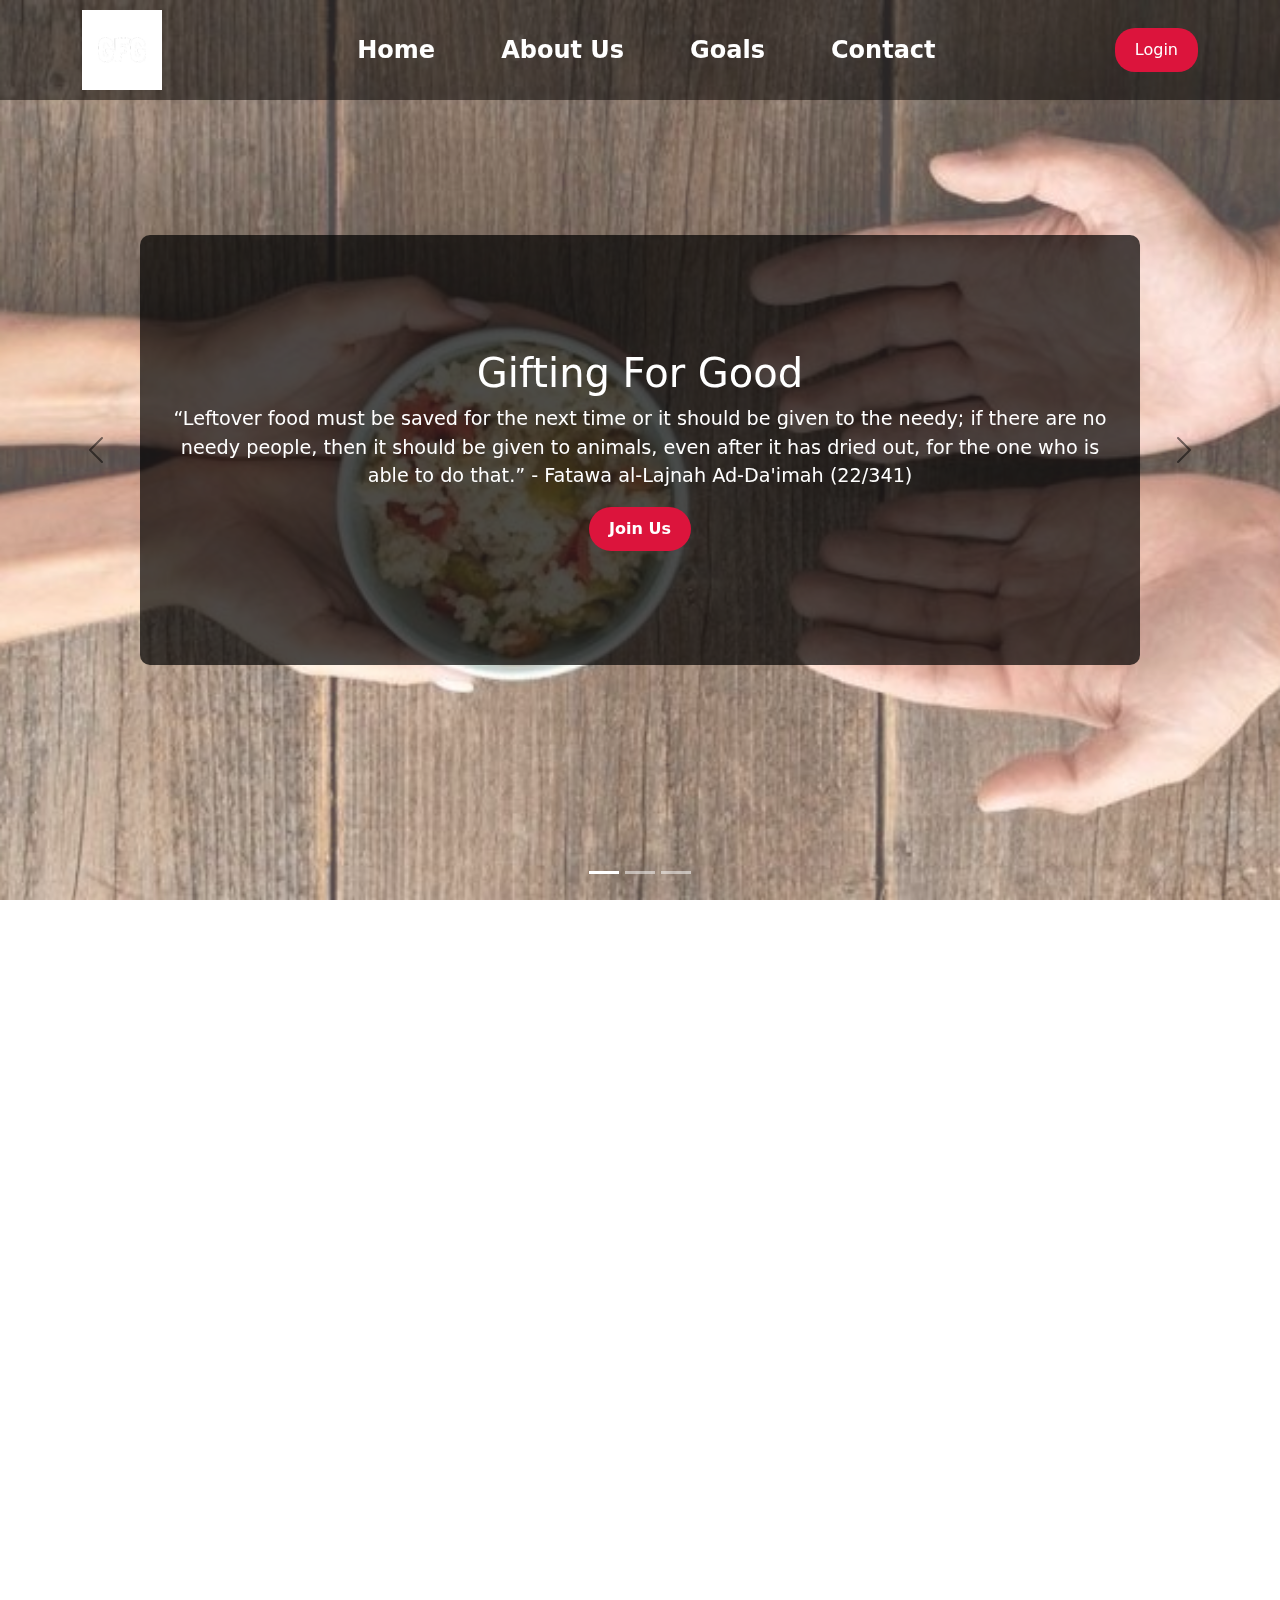
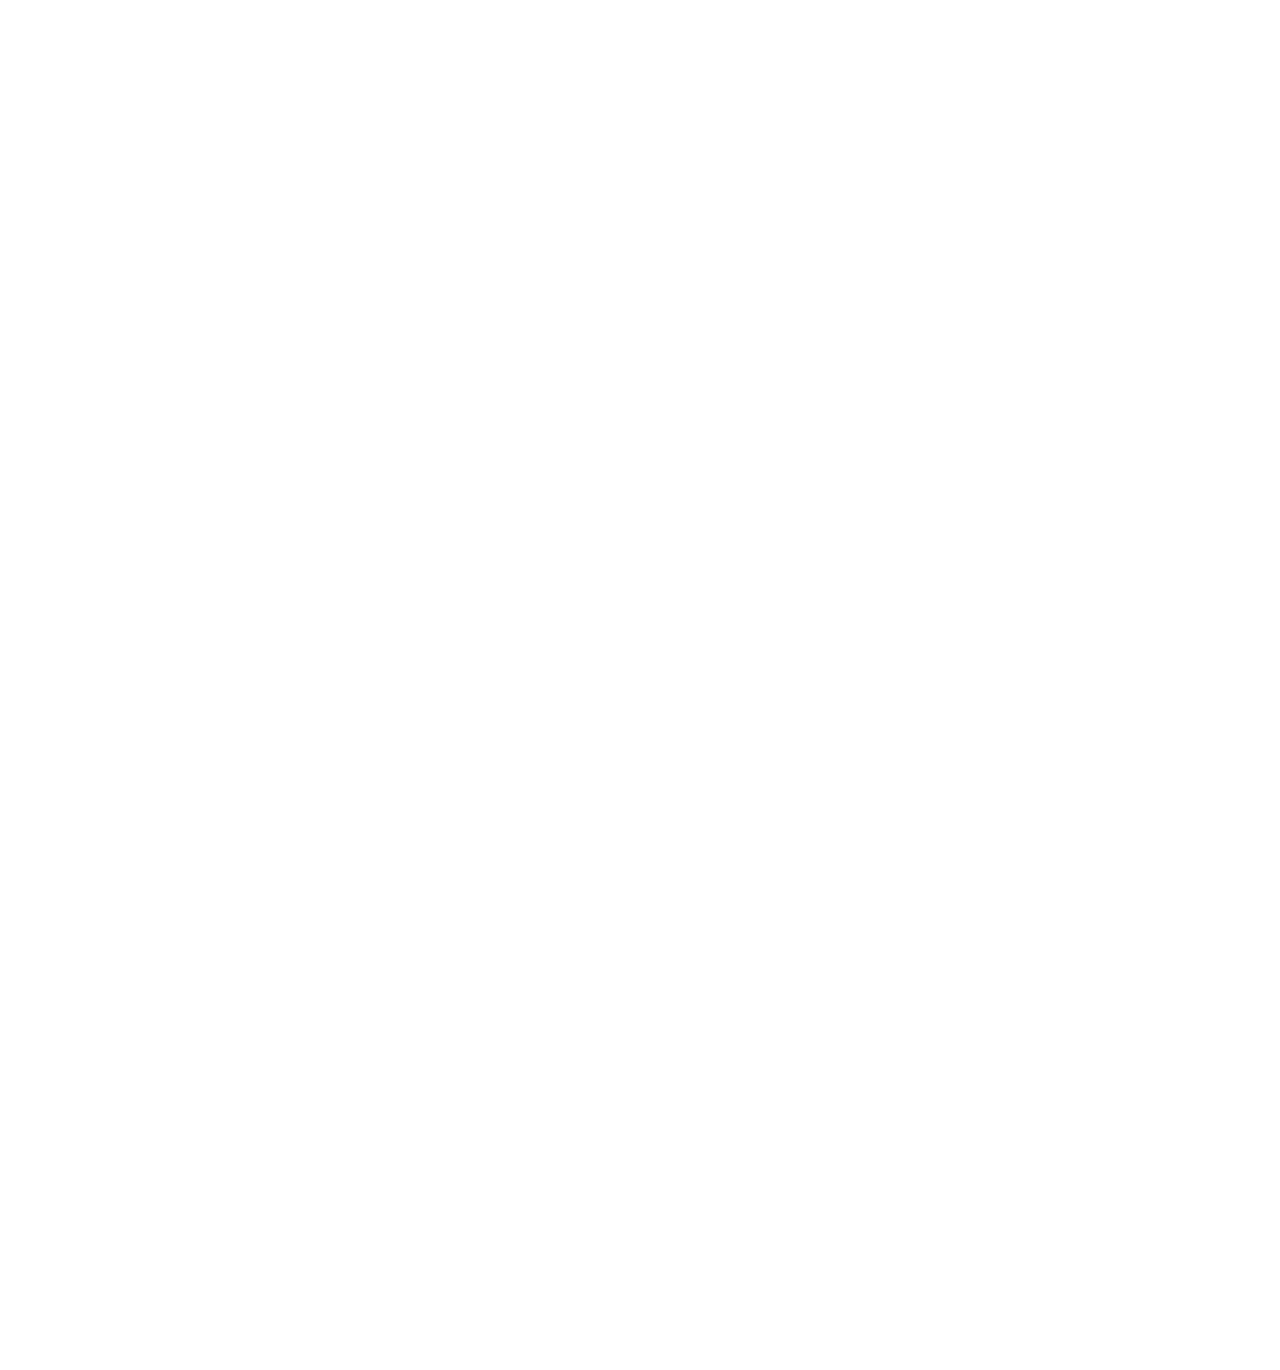
<file: index.html>
<!DOCTYPE html>
<html lang="en">
<head>
    <meta charset="UTF-8">
    <meta name="viewport" content="width=device-width, initial-scale=1.0">
    <link href="https://cdn.jsdelivr.net/npm/bootstrap@5.3.3/dist/css/bootstrap.min.css" rel="stylesheet"
    integrity="sha384-QWTKZyjpPEjISv5WaRU9OFeRpok6YctnYmDr5pNlyT2bRjXh0JMhjY6hW+ALEwIH" crossorigin="anonymous">    
    <link rel="stylesheet" href="style.css">
    <link href="https://fonts.googleapis.com/css2?family=Pacifico&display=swap" rel="stylesheet">
    <link rel="stylesheet" href="https://cdnjs.cloudflare.com/ajax/libs/font-awesome/6.5.2/css/all.min.css">
    <title>welcome page</title>
</head>
<body>
    
    <!-- Navbar -->
    <nav class="navbar navbar-expand-lg navbar-light fixed-top">
      <div class="container">
          <a class="navbar-brand" href="#">
              <img src="images/logo-white-removebg-preview.png" alt="logo" class="logo">
          </a>
          <button class="navbar-toggler" type="button" data-toggle="collapse" data-target="#navbarSupportedContent" aria-controls="navbarSupportedContent" aria-expanded="false" aria-label="Toggle navigation">
              <span class="navbar-toggler-icon"></span>
          </button>
          <div class="collapse navbar-collapse" id="navbarSupportedContent">
              <ul class="navbar-nav ml-auto">
                  <li class="nav-item">
                      <a class="nav-link" aria-current="page" href="#carouselExampleIndicators">Home</a>
                  </li>
                  <li class="nav-item">
                      <a class="nav-link" href="#about">About Us</a>
                  </li>
                  <li class="nav-item">
                      <a class="nav-link" href="#goals">Goals</a>
                  </li>
                  <li class="nav-item">
                      <a class="nav-link" href="#contact">Contact</a>
                  </li>
              </ul>
              <button class="button">Login</button>
          </div>
      </div>
  </nav>

    <!-- hero section -->
    <div id="carouselExampleIndicators" class="carousel slide" data-bs-ride="carousel">
        <div class="carousel-indicators">
          <button type="button" data-bs-target="#carouselExampleIndicators" data-bs-slide-to="0" class="active" aria-current="true" aria-label="Slide 1"></button>
          <button type="button" data-bs-target="#carouselExampleIndicators" data-bs-slide-to="1" aria-label="Slide 2"></button>
          <button type="button" data-bs-target="#carouselExampleIndicators" data-bs-slide-to="2" aria-label="Slide 3"></button>
        </div>
        <div class="carousel-inner">
          <div class="carousel-item active">
            <img src="images/img1.jpg" class="d-block w-100-height" alt="img1" style="opacity: 0.7;">
            <div class="carousel-caption carousel1">
                <h1>Gifting For Good</h1>
                <p>“Leftover food must be saved for the next time or it should be given to the
                    needy; if there are no needy people, then it should be given to
                    animals, even after it has dried out, for the one who is able to
                    do that.” - Fatawa al-Lajnah Ad-Da'imah (22/341)</p>
                <button class="button">Join Us</button>
            </div>
          </div>
          <div class="carousel-item">
            <img src="images/img4.jpg" class="d-block w-100-height" alt="img2" style="opacity: 0.7;">
            <div class="carousel-caption carousel1">
                <h1>Building Stronger Communities Together</h1>
                <p>“Alone we can do so little; 
                    together we can do so much.” - Helen Keller</p>
                <button class="button">Join Us</button>
            </div>
          </div>
          <div class="carousel-item">
            <img src="images/img3.jpg" class="d-block w-100-height" alt="img3" style="opacity: 0.7;">
            <div class="carousel-caption carousel1">
                <h1>Spreading Acts of Kindness</h1>
                <p>“No act of kindness, no matter how small, is ever wasted.” - Aesop</p>
                <button class="button">Join Us</button>
            </div>
          </div>
        </div>
        <button class="carousel-control-prev" type="button" data-bs-target="#carouselExampleIndicators" data-bs-slide="prev">
          <span class="carousel-control-prev-icon" aria-hidden="true"></span>
          <span class="visually-hidden">Previous</span>
      </button>
      <button class="carousel-control-next" type="button" data-bs-target="#carouselExampleIndicators" data-bs-slide="next">
          <span class="carousel-control-next-icon" aria-hidden="true"></span>
          <span class="visually-hidden">Next</span>
      </button>
      </div>

      


     <!-- About Section -->
    <section id="about" class="about-section">
      <div class="container-fluid">
          <div class="row">
              <div class="col-lg-6 about-img">
                  <img src="images/img2.jpg" alt="About Us">
              </div>
              <div class="col-lg-6 about-text">
                  <h2>About Us</h2>
                  <p>Our mission is to make a positive impact on our community by providing essential services and support. We believe in the power of kindness and strive to build a better world together.</p>
              </div>
          </div>
      </div>
  </section>


  <!-- Goals Section -->
  <section id="goals" class="goals-section">
    <div class="container">
        <h2>Our Goals</h2>
        <div class="row">
            <div class="col-md-4">
                <div class="card">
                    <div class="card-body">
                        <h5 class="card-title">Reduce Food Waste</h5>
                        <p class="card-text">We aim to minimize food waste by creating awareness and promoting practices that save surplus food. Our goal is to ensure that no edible food goes to waste and is redirected to those in need.</p>
                        <p class="card-text">Implementing community food banks and awareness campaigns.</p>
                        <p class="card-text">To combat hunger and reduce environmental impact.</p>
                    </div>
                </div>
            </div>
            <div class="col-md-4">
                <div class="card">
                    <div class="card-body">
                        <h5 class="card-title">Redistribution of Surplus Food</h5>
                        <p class="card-text">We are committed to redistributing surplus food to those in need, ensuring that no edible food goes to waste. This helps to combat hunger and supports vulnerable communities.</p>
                        <p class="card-text">Establishing food collection points and distribution networks.</p>
                        <p class="card-text">To ensure food security and reduce food wastage.</p>
                    </div>
                    
                </div>
            </div>
            <div class="col-md-4">
                <div class="card">
                    <div class="card-body">
                        <h5 class="card-title">Promote Acts of Kindness</h5>
                        <p class="card-text">Encouraging acts of kindness and generosity within our community helps to create a culture of compassion and empathy. We strive to inspire people to make a difference through small, meaningful actions.</p>
                        <p class="card-text">Launching kindness initiatives and recognition programs.</p>
                        <p class="card-text">To enhance the well-being and happiness of our community.</p>
                    </div>
                </div>
            </div>
        </div>
    </div>
</section>



 
<!-- Footer Section -->
<footer id="contact" class="footer-section">
  <div class="container">
      <div class="row">
          <div class="col-md-4">
              <img src="images/logo-white-removebg-preview.png" alt="logo" class="footer-logo">
          </div>
          <div class="col-md-4">
              <h5>Contact Us</h5>
              <p>Email: info@example.com</p>
              <p>Phone: +1234567890</p>
          </div>
          <div class="col-md-4">
              <h5>Follow Us</h5>
              <div class="social-links">
                  <a href="#"><i class="fab fa-facebook-f"></i></a>
                  <a href="#"><i class="fab fa-twitter"></i></a>
                  <a href="#"><i class="fab fa-instagram"></i></a>
                  <a href="#"><i class="fab fa-linkedin"></i></a>
              </div>
          </div>
      </div>
  </div>
</footer>






      
<script src="https://code.jquery.com/jquery-3.6.0.min.js"></script>
<script src="https://cdn.jsdelivr.net/npm/@popperjs/core@2.9.2/dist/umd/popper.min.js"></script>
<script src="https://cdn.jsdelivr.net/npm/bootstrap@5.3.3/dist/js/bootstrap.bundle.min.js" integrity="sha384-YvpcrYf0tY3lHB60NNkmXc5s9fDVZLESaAA55NDzOxhy9GkcIdslK1eN7N6jIeHz" crossorigin="anonymous"></script>
<script src="https://cdn.jsdelivr.net/npm/bootstrap@5.0.2/dist/js/bootstrap.bundle.min.js" 
integrity="sha384-MrcW6ZMFYlzcLA8Nl+NtUVF0sA7MsXsP1UyJoMp4YLEuNSfAP+JcXn/tWtIaxVXM" crossorigin="anonymous"></script>
</body>
</html>
</file>
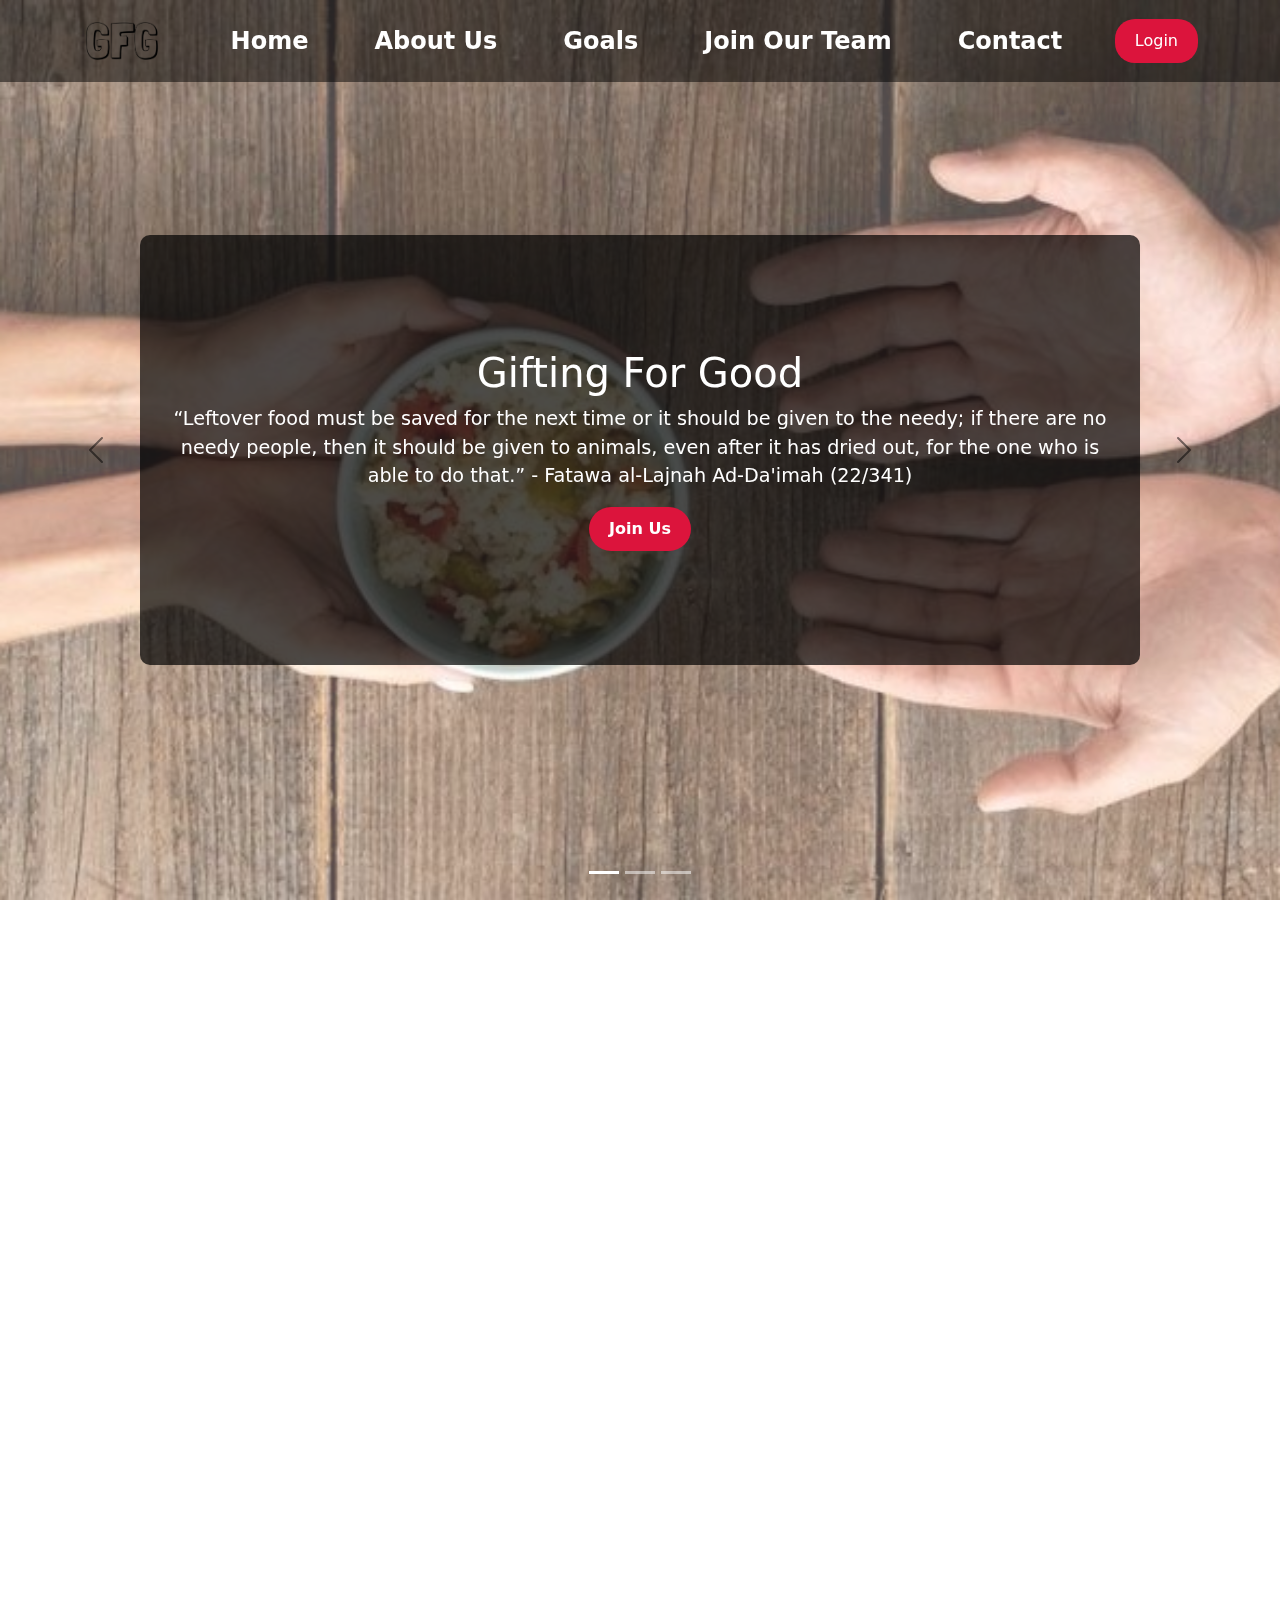
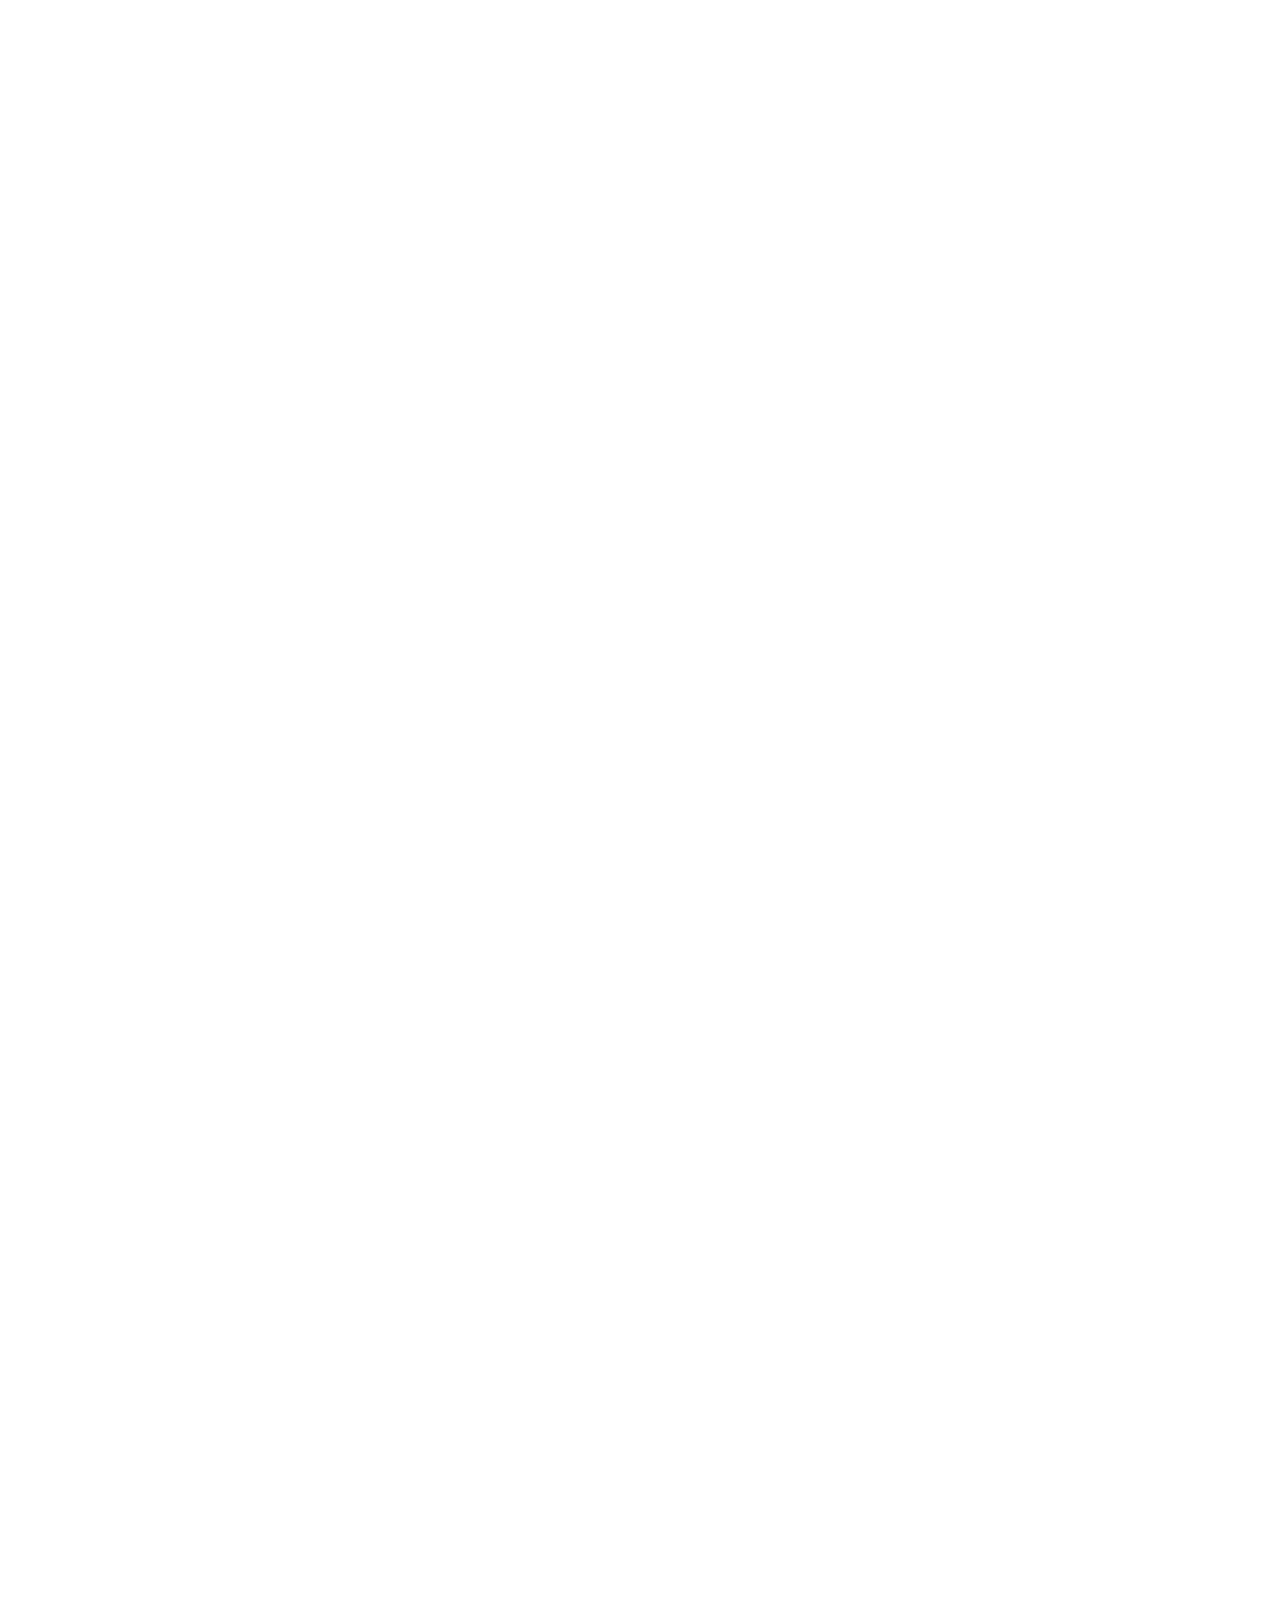
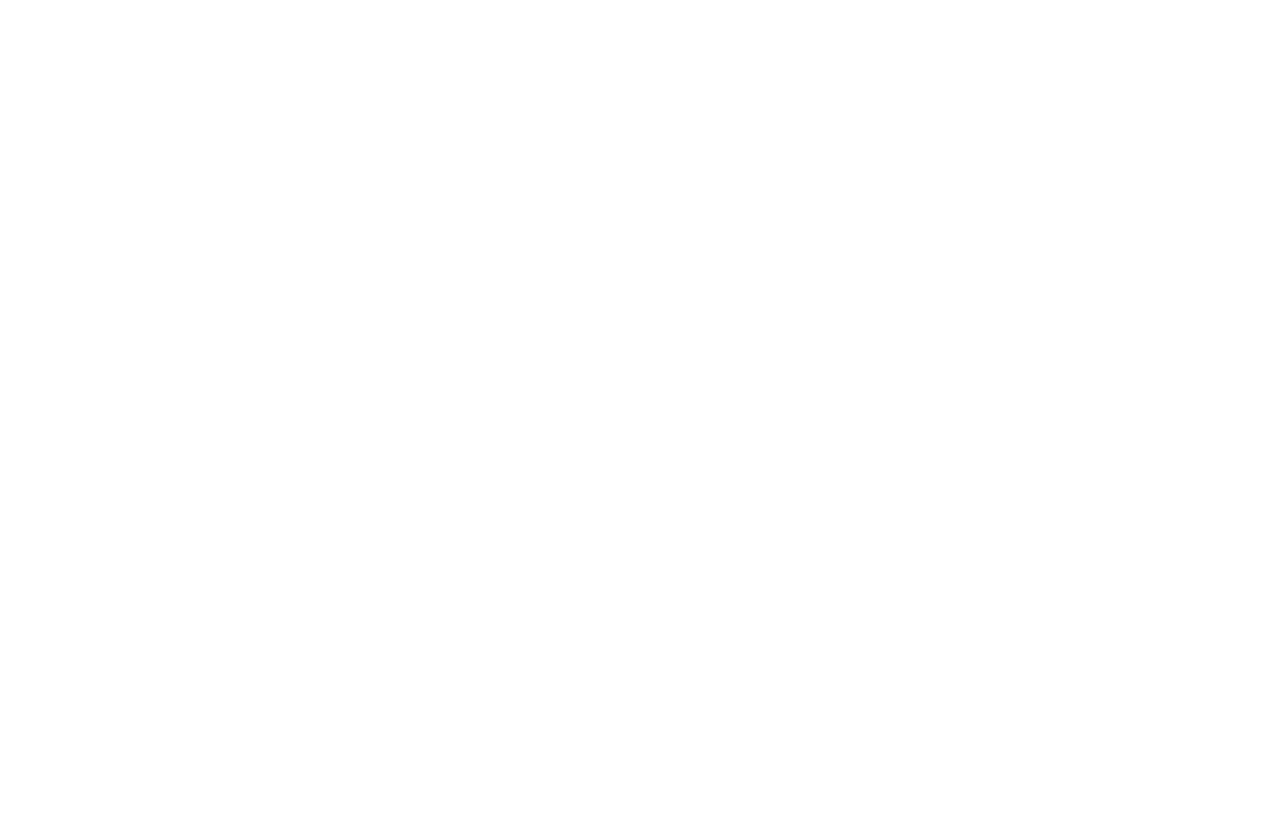
<file: new project/index.html>
<!DOCTYPE html>
<html lang="en">
<head>
    <meta charset="UTF-8">
    <meta name="viewport" content="width=device-width, initial-scale=1.0">
    <link href="https://cdn.jsdelivr.net/npm/bootstrap@5.3.3/dist/css/bootstrap.min.css" rel="stylesheet"
    integrity="sha384-QWTKZyjpPEjISv5WaRU9OFeRpok6YctnYmDr5pNlyT2bRjXh0JMhjY6hW+ALEwIH" crossorigin="anonymous">    
    <link rel="stylesheet" href="style.css">
    <link href="https://fonts.googleapis.com/css2?family=Pacifico&display=swap" rel="stylesheet">
    <link rel="stylesheet" href="https://cdnjs.cloudflare.com/ajax/libs/font-awesome/6.5.2/css/all.min.css">
    <title>welcome page</title>
</head>
<body>
    
     <!-- Navbar -->
     <nav class="navbar navbar-expand-lg navbar-light fixed-top">
        <div class="container">
            <a class="navbar-brand" href="#">
                <img src="images/logo.png" alt="logo" class="logo">
            </a>
            <button class="navbar-toggler" type="button" data-toggle="collapse" data-target="#navbarSupportedContent" aria-controls="navbarSupportedContent" aria-expanded="false" aria-label="Toggle navigation">
                <span class="navbar-toggler-icon"></span>
            </button>
            <div class="collapse navbar-collapse" id="navbarSupportedContent">
                <ul class="navbar-nav ml-auto">
                    <li class="nav-item">
                        <a class="nav-link" aria-current="page" href="#carouselExampleIndicators">Home</a>
                    </li>
                    <li class="nav-item">
                        <a class="nav-link" href="#about">About Us</a>
                    </li>
                    <li class="nav-item">
                        <a class="nav-link" href="#goals">Goals</a>
                    </li>
                    <li class="nav-item">
                        <a class="nav-link" href="#employees">Join Our Team</a>
                    </li>
                    <li class="nav-item">
                        <a class="nav-link" href="#contact">Contact</a>
                    </li>
                </ul>
                <button class="button" onclick="location.href='login_form.php'">Login</button>
            </div>
        </div>
    </nav>

    <!-- hero section -->
    <div id="carouselExampleIndicators" class="carousel slide" data-bs-ride="carousel">
        <div class="carousel-indicators">
            <button type="button" data-bs-target="#carouselExampleIndicators" data-bs-slide-to="0" class="active" aria-current="true" aria-label="Slide 1"></button>
            <button type="button" data-bs-target="#carouselExampleIndicators" data-bs-slide-to="1" aria-label="Slide 2"></button>
            <button type="button" data-bs-target="#carouselExampleIndicators" data-bs-slide-to="2" aria-label="Slide 3"></button>
        </div>
        <div class="carousel-inner">
            <div class="carousel-item active">
                <img src="images/img1.jpg" class="d-block w-100-height" alt="img1" style="opacity: 0.7;">
                <div class="carousel-caption carousel1">
                    <h1>Gifting For Good</h1>
                    <p>“Leftover food must be saved for the next time or it should be given to the
                        needy; if there are no needy people, then it should be given to
                        animals, even after it has dried out, for the one who is able to
                        do that.” - Fatawa al-Lajnah Ad-Da'imah (22/341)</p>
                    <button class="button" onclick="location.href='register_form.php'">Join Us</button>
                </div>
            </div>
            <div class="carousel-item">
                <img src="images/img4.jpg" class="d-block w-100-height" alt="img2" style="opacity: 0.7;">
                <div class="carousel-caption carousel1">
                    <h1>Building Stronger Communities Together</h1>
                    <p>“Alone we can do so little; 
                        together we can do so much.” - Helen Keller</p>
                    <button class="button" onclick="location.href='register_form.php'">Join Us</button>
                </div>
            </div>
            <div class="carousel-item">
                <img src="images/img3.jpg" class="d-block w-100-height" alt="img3" style="opacity: 0.7;">
                <div class="carousel-caption carousel1">
                    <h1>Spreading Acts of Kindness</h1>
                    <p>“No act of kindness, no matter how small, is ever wasted.” - Aesop</p>
                    <button class="button" onclick="location.href='register_form.php'">Join Us</button>
                </div>
            </div>
        </div>
        <button class="carousel-control-prev" type="button" data-bs-target="#carouselExampleIndicators" data-bs-slide="prev">
            <span class="carousel-control-prev-icon" aria-hidden="true"></span>
            <span class="visually-hidden">Previous</span>
        </button>
        <button class="carousel-control-next" type="button" data-bs-target="#carouselExampleIndicators" data-bs-slide="next">
            <span class="carousel-control-next-icon" aria-hidden="true"></span>
            <span class="visually-hidden">Next</span>
        </button>
    </div>

    <!-- About Section -->
    <section id="about" class="about-section">
        <div class="container-fluid">
            <div class="row">
                <div class="col-lg-6 about-img">
                    <img src="images/img2.jpg" alt="About Us">
                </div>
                <div class="col-lg-6 about-text">
                    <h2>About Us</h2>
                    <p>Our mission is to make a positive impact on our community by providing essential services and support. We believe in the power of kindness and strive to build a better world together.</p>
                </div>
            </div>
        </div>
    </section>

    <!-- Goals Section -->
    <section id="goals" class="goals-section">
        <div class="container">
            <h2>Our Goals</h2>
            <div class="row">
                <div class="col-md-4">
                    <div class="card">
                        <div class="card-body">
                            <h5 class="card-title">Reduce Food Waste</h5>
                            <p class="card-text">We aim to minimize food waste by creating awareness and promoting practices that save surplus food. Our goal is to ensure that no edible food goes to waste and is redirected to those in need.</p>
                            <p class="card-text">Implementing community food banks and awareness campaigns.</p>
                            <p class="card-text">To combat hunger and reduce environmental impact.</p>
                        </div>
                    </div>
                </div>
                <div class="col-md-4">
                    <div class="card">
                        <div class="card-body">
                            <h5 class="card-title">Redistribution of Surplus Food</h5>
                            <p class="card-text">We are committed to redistributing surplus food to those in need, ensuring that no edible food goes to waste. This helps to combat hunger and supports vulnerable communities.</p>
                            <p class="card-text">Establishing food collection points and distribution networks.</p>
                            <p class="card-text">To ensure food security and reduce food wastage.</p>
                        </div>
                    </div>
                </div>
                <div class="col-md-4">
                    <div class="card">
                        <div class="card-body">
                            <h5 class="card-title">Promote Acts of Kindness</h5>
                            <p class="card-text">Encouraging acts of kindness and generosity within our community helps to create a culture of compassion and empathy. We strive to inspire people to make a difference through small, meaningful actions.</p>
                            <p class="card-text">Launching kindness initiatives and recognition programs.</p>
                            <p class="card-text">To enhance the well-being and happiness of our community.</p>
                        </div>
                    </div>
                </div>
            </div>
        </div>
    </section>

    <!-- Employees Section -->
    <section id="employees" class="employees-section">
        <div class="container">
            <h2>Join Our Team</h2>
            <div class="row">
                <div class="col-md-4">
                    <div class="card">
                        <img src="images/img6.png" class="card-img-top" alt="Employee 1">
                        <div class="card-body">
                            <h5 class="card-title">Make a Difference</h5>
                            <p class="card-text">Join our team and help us reduce food waste while supporting those in need. Be a part of a movement that makes a real impact.</p>
                            
                        </div>
                    </div>
                </div>
                <div class="col-md-4">
                    <div class="card">
                        <img src="images/img5.jpeg" class="card-img-top" alt="Employee 2">
                        <div class="card-body">
                            <h5 class="card-title">Community Impact</h5>
                            <p class="card-text">Work with us to build stronger communities by redistributing surplus food and promoting acts of kindness. Your efforts can make a significant difference.</p>
                            <button class="btn btn-primary" onclick="location.href='register_form.php'">Sign Up</button>
                        </div>
                    </div>
                </div>
                <div class="col-md-4">
                    <div class="card">
                        <img src="images/img7.jpg" class="card-img-top" alt="Employee 3">
                        <div class="card-body">
                            <h5 class="card-title">Join Our Mission</h5>
                            <p class="card-text">Become part of our mission to create a more equitable and sustainable future. Your contributions are vital to our success.</p>
                           
                        </div>
                    </div>
                </div>
            </div>
        </div>
    </section>

    <!-- Footer Section -->
    <footer id="contact" class="footer-section">
        <div class="container">
            <div class="row">
                <div class="col-md-4">
                    <img src="images/logo-white-removebg-preview.png" alt="logo" class="footer-logo">
                </div>
                <div class="col-md-4">
                    <h5>Contact Us</h5>
                    <p>Email: info@example.com</p>
                    <p>Phone: +1234567890</p>
                </div>
                <div class="col-md-4">
                    <h5>Follow Us</h5>
                    <div class="social-links">
                        <a href="#"><i class="fab fa-facebook-f"></i></a>
                        <a href="#"><i class="fab fa-twitter"></i></a>
                        <a href="#"><i class="fab fa-instagram"></i></a>
                        <a href="#"><i class="fab fa-linkedin"></i></a>
                    </div>
                </div>
            </div>
        </div>
    </footer>






      
<script src="https://code.jquery.com/jquery-3.6.0.min.js"></script>
<script src="https://cdn.jsdelivr.net/npm/@popperjs/core@2.9.2/dist/umd/popper.min.js"></script>
<script src="https://cdn.jsdelivr.net/npm/bootstrap@5.3.3/dist/js/bootstrap.bundle.min.js" integrity="sha384-YvpcrYf0tY3lHB60NNkmXc5s9fDVZLESaAA55NDzOxhy9GkcIdslK1eN7N6jIeHz" crossorigin="anonymous"></script>
<script src="https://cdn.jsdelivr.net/npm/bootstrap@5.0.2/dist/js/bootstrap.bundle.min.js" 
integrity="sha384-MrcW6ZMFYlzcLA8Nl+NtUVF0sA7MsXsP1UyJoMp4YLEuNSfAP+JcXn/tWtIaxVXM" crossorigin="anonymous"></script>
</body>
</html>

<?php
     $servername = "localhost"; // Replace with your server name
     $username = "root"; // Replace with your MySQL username
     $password = ""; // Replace with your MySQL password
     $dbname = "gifts";
 
     // Create connection
     $conn = new mysqli($servername, $username, $password);
 
     // Check connection
    if ($conn->connect_error) {
        die("DB Connection failed: " . $conn->connect_error);
    } 
    
    // Create database
    $sql = "CREATE DATABASE IF NOT EXISTS $dbname";
    if ($conn->query($sql) === TRUE) {
        echo "Database created!<br>";
    } else {
        echo "Error creating database: " . $conn->error;
    }

    // Close connection to create a new one for the database
    $conn->close();

    // Create connection to the new database
    $conn = new mysqli($servername, $username, $password, $dbname);

    // Check connection
    if ($conn->connect_error) {
        die("Connection failed: " . $conn->connect_error);
    }

    // SQL to create table
    $sql = "CREATE TABLE IF NOT EXISTS users (
        uid INT PRIMARY KEY AUTO_INCREMENT,
        username VARCHAR(50) NOT NULL,
        password VARCHAR(50) NOT NULL,
        address VARCHAR(250) NOT NULL,
        phone VARCHAR(50) NOT NULL,
        optional_num VARCHAR(50) null,
        email VARCHAR(50) NOT NULL
    )";

    if ($conn->query($sql) === TRUE) {
        echo "Students table created!<br>";
    } else {
        echo "Error creating table: " . $conn->error;
    }

    $sql_notice = "CREATE TABLE IF NOT EXISTS notice (
        n_id INT PRIMARY KEY AUTO_INCREMENT,
        location VARCHAR(255) NOT NULL,
        description TEXT NOT NULL,
        created_at TIMESTAMP DEFAULT CURRENT_TIMESTAMP
    )";

    if ($conn->query($sql_notice) === TRUE) {
        echo "Notice table created!<br>";
    } else {
        echo "Error creating notice table: " . $conn->error;
    }

    // Close connection
    $conn->close();

    // Close connection
    $conn->close();

?>
</file>
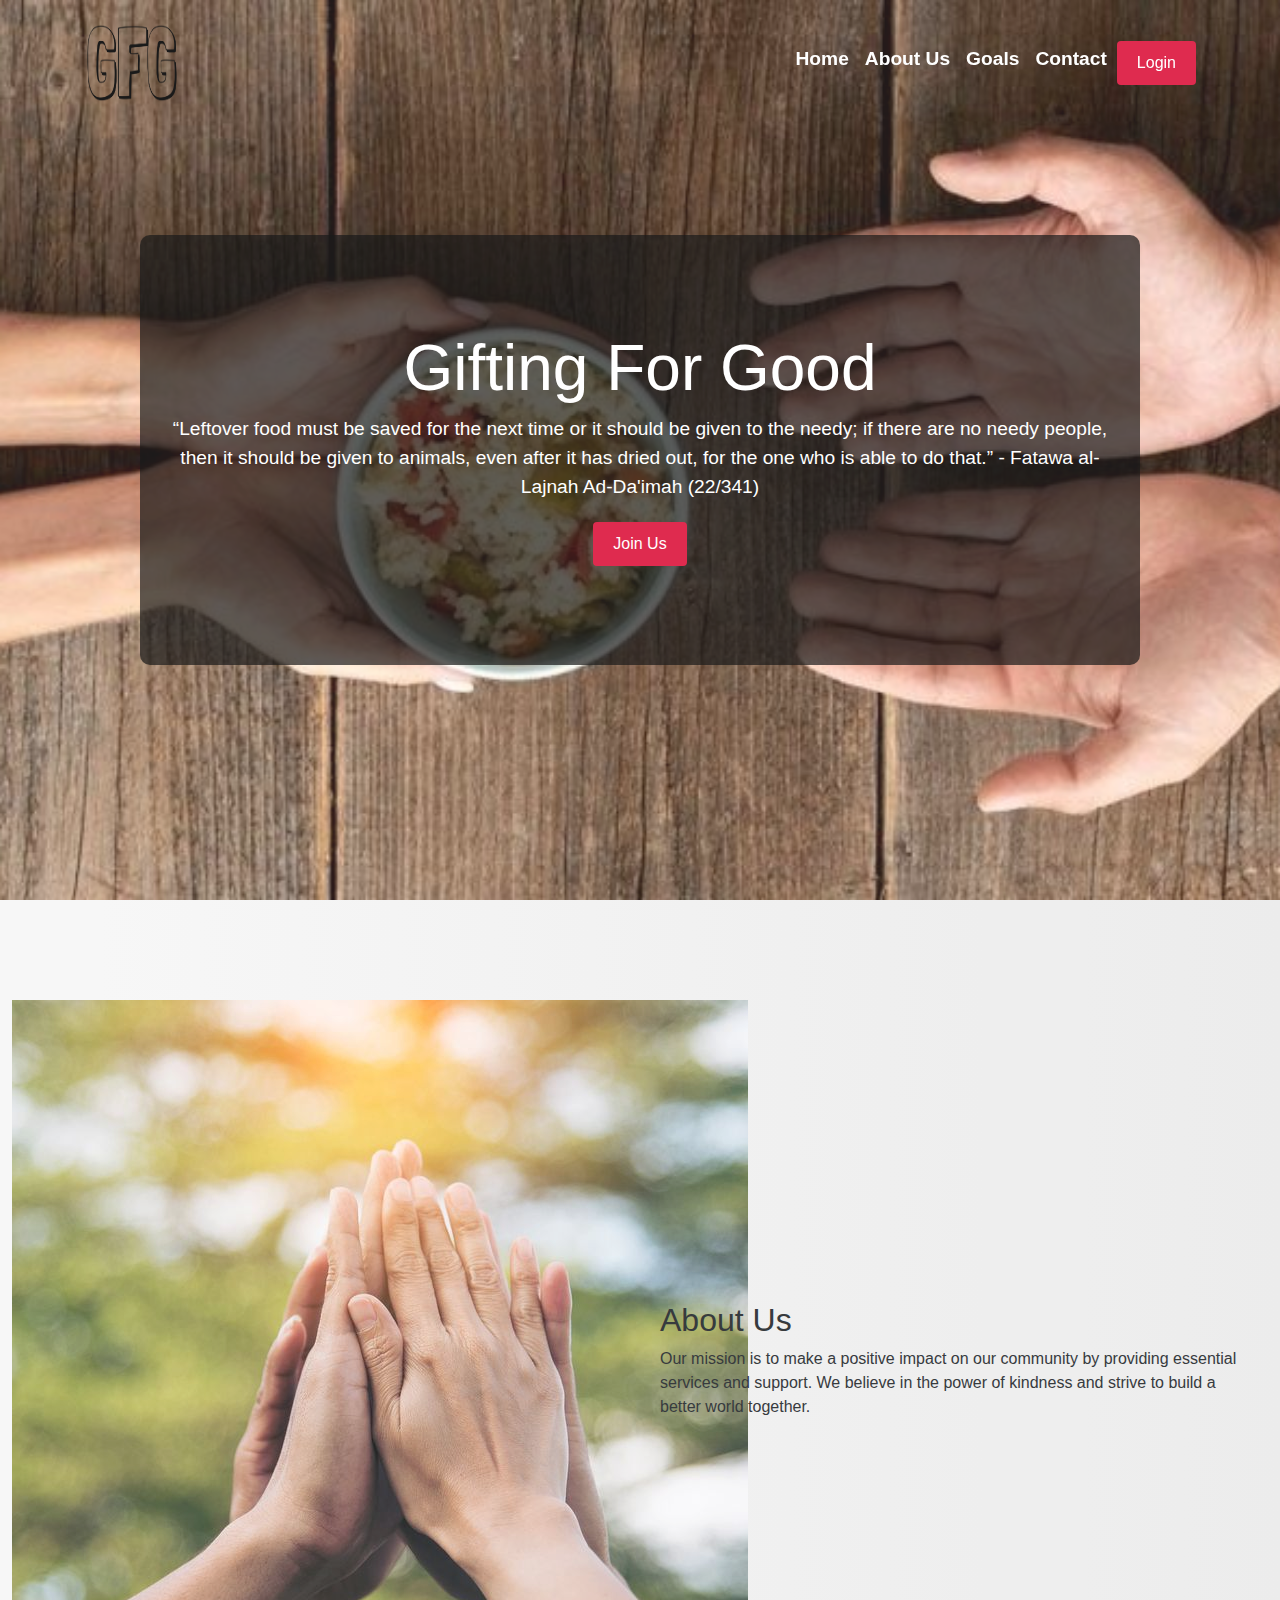
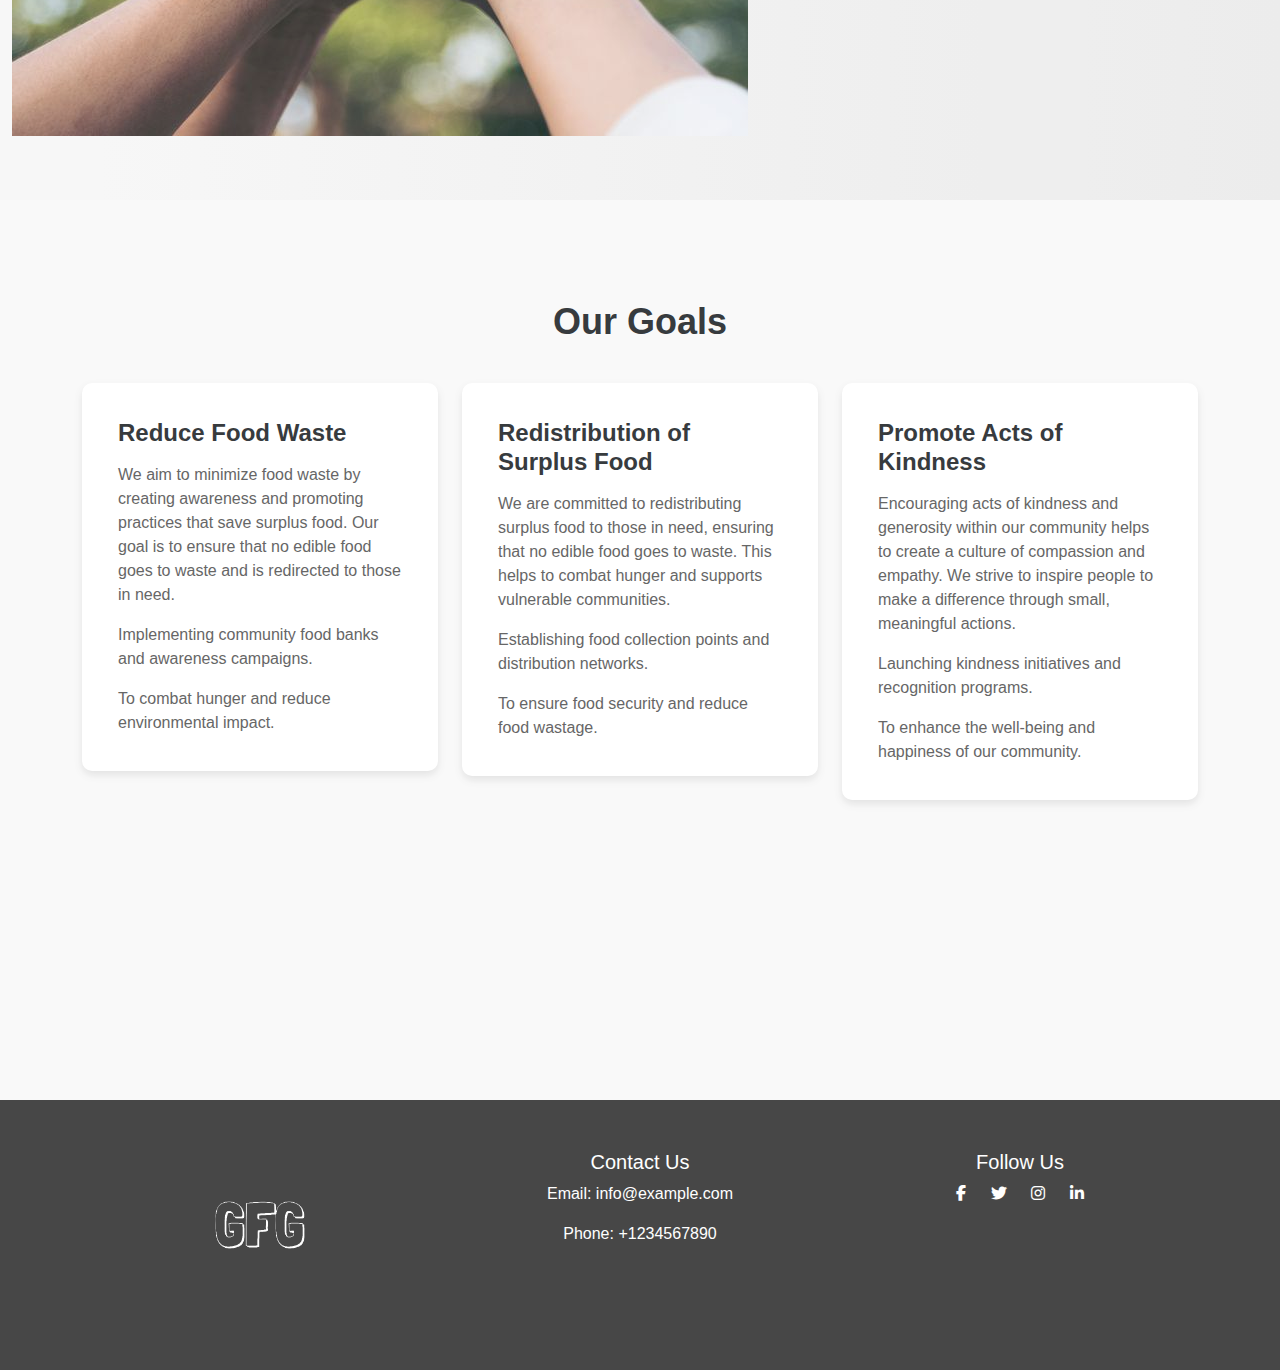
<file: projectry31/index.html>
<!DOCTYPE html>
<html lang="en">
<head>
    <meta charset="UTF-8">
    <meta name="viewport" content="width=device-width, initial-scale=1.0">
    <link href="https://cdn.jsdelivr.net/npm/bootstrap@5.3.3/dist/css/bootstrap.min.css" rel="stylesheet"
    integrity="sha384-QWTKZyjpPEjISv5WaRU9OFeRpok6YctnYmDr5pNlyT2bRjXh0JMhjY6hW+ALEwIH" crossorigin="anonymous">    
    <link rel="stylesheet" href="style.css">
    <link href="https://fonts.googleapis.com/css2?family=Pacifico&display=swap" rel="stylesheet">
    <link rel="stylesheet" href="https://cdnjs.cloudflare.com/ajax/libs/font-awesome/6.5.2/css/all.min.css">
    <title>welcome page</title>
</head>
<body>
    <!-- Navbar -->
    <nav class="navbar navbar-expand-lg navbar-light fixed-top">
        <div class="container">
          <a class="navbar-brand" href="#">
            <img src="images/logo.png" alt="logo" class="logo">
          </a>
          <button class="navbar-toggler" type="button" data-bs-toggle="collapse" data-bs-target="#navbarSupportedContent" aria-controls="navbarSupportedContent" aria-expanded="false" aria-label="Toggle navigation">
            <span class="navbar-toggler-icon"></span>
          </button>
          <div class="collapse navbar-collapse" id="navbarSupportedContent">
            <ul class="navbar-nav ms-auto mb-2 mg-lg-0">
              <li class="nav-item">
                <a class="nav-link" aria-current="page" href="#">Home</a>
              </li>
              <li class="nav-item">
                <a class="nav-link" href="#">About Us</a>
              </li>
              <li class="nav-item">
                <a class="nav-link" href="#">Goals</a>
              </li>
              <li class="nav-item">
                <a class="nav-link" href="#">Contact</a>
              </li>
            </ul>
            <button class="button" onclick="location.href='login_form.php'">Login</button>
          </div>
        </div>
      </nav>

    <script>
        window.addEventListener('scroll', function() {
            var navbar = document.querySelector('.navbar');
            if (window.scrollY > 50) {
                navbar.classList.add('scrolled');
            } else {
                navbar.classList.remove('scrolled');
            }
        });
    </script>

    <!-- hero section -->
    <div id="carouselExampleIndicators" class="carousel slide" data-bs-ride="carousel" data-bs-interval="false">
        <div class="carousel-inner">
          <div class="carousel-item active">
            <img src="images/img1.jpg" class="d-block w-100-height" alt="img1">
            <div class="carousel-caption carousel1">
                <h1>Gifting For Good</h1>
                <p>“Leftover food must be saved for the next time or it should be given to the
                    needy; if there are no needy people, then it should be given to
                    animals, even after it has dried out, for the one who is able to
                    do that.” - Fatawa al-Lajnah Ad-Da'imah (22/341)</p>
                <button class="button" onclick="location.href='register_form.php'">Join Us</button>
            </div>
          </div>
          
        </div>
      </div>

     <!-- About Section -->
    <section id="about" class="about-section">
      <div class="container-fluid">
          <div class="row">
              <div class="col-lg-6 about-img">
                  <img src="images/img2.jpg" alt="About Us">
              </div>
              <div class="col-lg-6 about-text">
                  <h2>About Us</h2>
                  <p>Our mission is to make a positive impact on our community by providing essential services and support. We believe in the power of kindness and strive to build a better world together.</p>
              </div>
          </div>
      </div>
  </section>

  <!-- Goals Section -->
  <section id="goals" class="goals-section">
    <div class="container">
        <h2>Our Goals</h2>
        <div class="row">
            <div class="col-md-4">
                <div class="card">
                    <div class="card-body">
                        <h5 class="card-title">Reduce Food Waste</h5>
                        <p class="card-text">We aim to minimize food waste by creating awareness and promoting practices that save surplus food. Our goal is to ensure that no edible food goes to waste and is redirected to those in need.</p>
                        <p class="card-text">Implementing community food banks and awareness campaigns.</p>
                        <p class="card-text">To combat hunger and reduce environmental impact.</p>
                    </div>
                </div>
            </div>
            <div class="col-md-4">
                <div class="card">
                    <div class="card-body">
                        <h5 class="card-title">Redistribution of Surplus Food</h5>
                        <p class="card-text">We are committed to redistributing surplus food to those in need, ensuring that no edible food goes to waste. This helps to combat hunger and supports vulnerable communities.</p>
                        <p class="card-text">Establishing food collection points and distribution networks.</p>
                        <p class="card-text">To ensure food security and reduce food wastage.</p>
                    </div>
                </div>
            </div>
            <div class="col-md-4">
                <div class="card">
                    <div class="card-body">
                        <h5 class="card-title">Promote Acts of Kindness</h5>
                        <p class="card-text">Encouraging acts of kindness and generosity within our community helps to create a culture of compassion and empathy. We strive to inspire people to make a difference through small, meaningful actions.</p>
                        <p class="card-text">Launching kindness initiatives and recognition programs.</p>
                        <p class="card-text">To enhance the well-being and happiness of our community.</p>
                    </div>
                </div>
            </div>
        </div>
    </div>
</section>

<!-- Footer Section -->
<footer id="contact" class="footer-section">
  <div class="container">
      <div class="row">
          <div class="col-md-4">
              <img src="images/logo-white-removebg-preview.png" alt="logo" class="footer-logo">
          </div>
          <div class="col-md-4">
              <h5>Contact Us</h5>
              <p>Email: info@example.com</p>
              <p>Phone: +1234567890</p>
          </div>
          <div class="col-md-4">
              <h5>Follow Us</h5>
              <div class="social-links">
                  <a href="#"><i class="fab fa-facebook-f"></i></a>
                  <a href="#"><i class="fab fa-twitter"></i></a>
                  <a href="#"><i class="fab fa-instagram"></i></a>
                  <a href="#"><i class="fab fa-linkedin-in"></i></a>
              </div>
          </div>
      </div>
  </div>
</footer>

      <script src="https://cdn.jsdelivr.net/npm/bootstrap@5.3.3/dist/js/bootstrap.bundle.min.js"
      integrity="sha384-Bx1LlKCB6W1Zq2NE6KPog+KzIm5G1DFmvvz0UlphZJw5fX2s4iLcA4roV9CQZvvT"
      crossorigin="anonymous"></script>
</body>
</html>
</file>
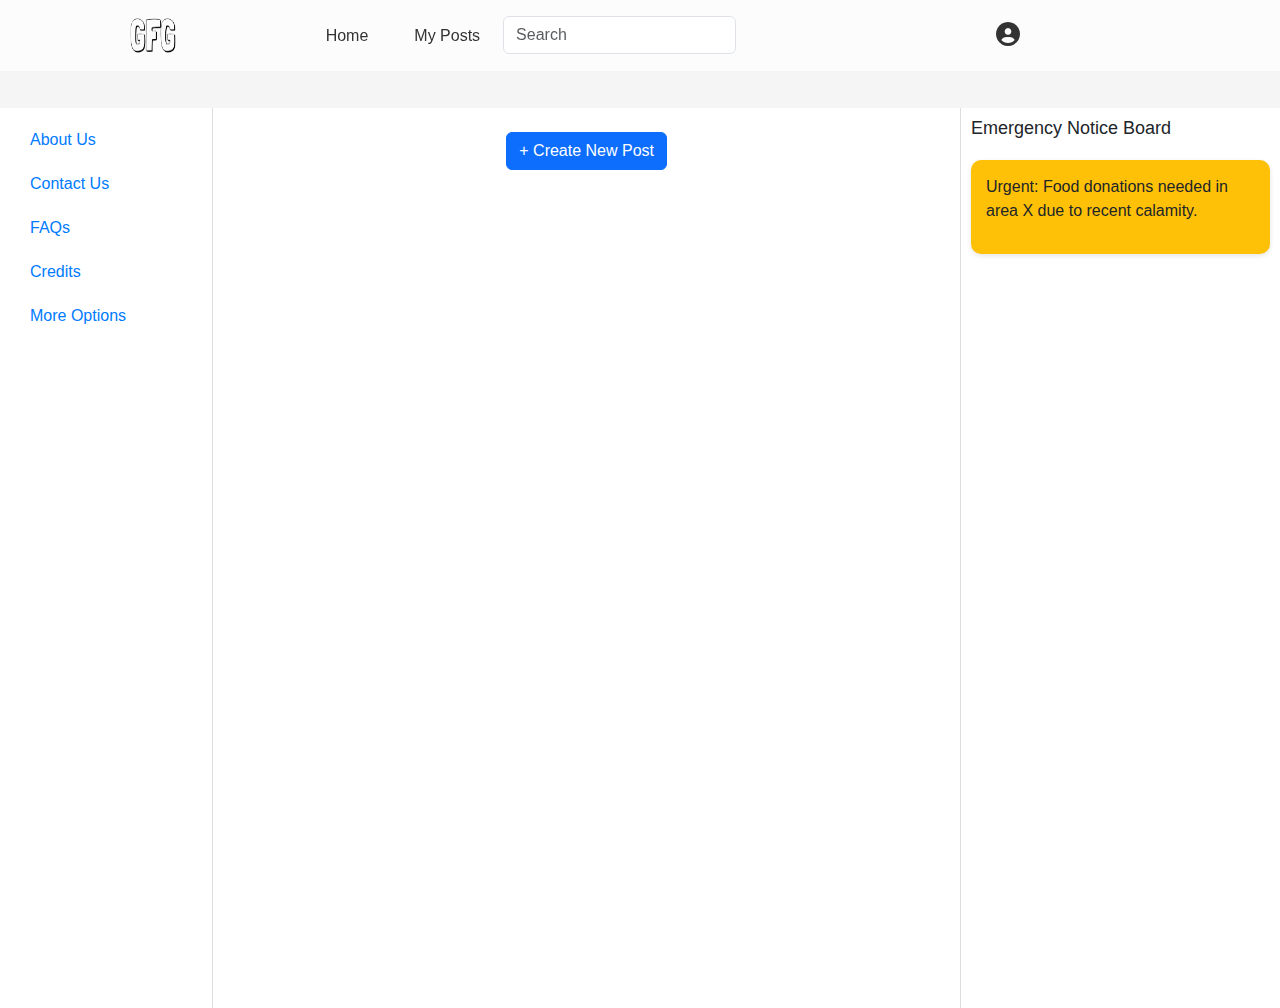
<file: projectry3/userDashboard.html>
<!DOCTYPE html>
<html lang="en">
<head>
    <meta charset="UTF-8">
    <meta name="viewport" content="width=device-width, initial-scale=1.0">
    <link href="https://cdn.jsdelivr.net/npm/bootstrap@5.3.3/dist/css/bootstrap.min.css" rel="stylesheet" integrity="sha384-QWTKZyjpPEjISv5WaRU9OFeRpok6YctnYmDr5pNlyT2bRjXh0JMhjY6hW+ALEwIH" crossorigin="anonymous">
    <link rel="stylesheet" href="userDashboardStyle.css">
    <link href="https://fonts.googleapis.com/css2?family=Pacifico&display=swap" rel="stylesheet">
    <link rel="stylesheet" href="https://cdnjs.cloudflare.com/ajax/libs/font-awesome/6.5.2/css/all.min.css">
    <title>Gifting For Good Dashboard</title>
</head>
<body>
     <!-- Navbar -->
     <nav class="navbar navbar-expand-lg navbar-light fixed-top">
        <a class="navbar-brand" href="#">
            <img src="images/logo.png" alt="GFG Logo" width="50" height="45">
        </a>
        <button class="navbar-toggler" type="button" data-toggle="collapse" data-target="#navbarNav" aria-controls="navbarNav" aria-expanded="false" aria-label="Toggle navigation">
            <span class="navbar-toggler-icon"></span>
        </button>
        <div class="collapse navbar-collapse" id="navbarNav">
            <ul class="navbar-nav mx-auto">
                <li class="nav-item active">
                    <a class="nav-link" href="#">Home</a>
                </li>
                <li class="nav-item">
                    <a class="nav-link" href="#">My Posts</a>
                </li>
                <form class="form-inline mx-auto">
                    <input class="form-control mr-sm-2" type="search" placeholder="Search" aria-label="Search">
                </form>
            </ul>
            <ul class="navbar-nav">
                <li class="nav-item">
                    <a class="nav-link" href="#">
                        <i class="fas fa-user-circle" style="font-size: 24px;"></i>
                    </a>
                </li>
            </ul>
        </div>
    </nav>

    <!-- Main Content -->
    <div class="container-fluid main-content mt-5 pt-5">
        <div class="row">
            <!-- Left Section -->
            <div class="col-md-2 left-section">
                <ul class="list-group">
                    <li class="list-group-item"><a href="#">About Us</a></li>
                    <li class="list-group-item"><a href="#">Contact Us</a></li>
                    <li class="list-group-item"><a href="#">FAQs</a></li>
                    <li class="list-group-item"><a href="#">Credits</a></li>
                    <li class="list-group-item"><a href="#">More Options</a></li>
                </ul>
            </div>
			
            <!-- Center Section -->
            <div class="col-md-7 center-section">
			
				<div class="cnp-btn">
					<form action="./createPost.php" method="post">
						<input type="submit" name="submit" value="+ Create New Post" class="btn btn-primary">
					</form>
				</div>
				
				
                <!-- Posts -->
				
				
                <!-- <div class="posts">
                    <div class="post">
                        <img src="food1.jpg" alt="Food Image" class="post-img">
                        <p class="post-description">Description of the food available for donation.</p>
                        <button class="btn btn-primary claim-btn" onclick="claimFood(this)">Claim</button>
                    </div>
                    <div class="post">
                        <img src="food2.jpg" alt="Food Image" class="post-img">
                        <p class="post-description">Another description of the food available for donation.</p>
                        <button class="btn btn-primary claim-btn" onclick="claimFood(this)">Claim</button>
                    </div> -->
                    <!-- Add more posts as needed 
					
                </div> -->
            </div>
			
			
			
			

            <!-- Right Section -->
            <div class="col-md-3 right-section">
                <h4>Emergency Notice Board</h4>
                <div class="emergency-notice">
                    <p>Urgent: Food donations needed in area X due to recent calamity.</p>
                </div>
                <!-- Add more notices as needed -->
            </div>
        </div>
    </div>

    <script>
        function claimFood(button) {
            button.classList.add('claimed');
            button.innerText = 'Claimed';
        }
    </script>

    <script src="https://cdn.jsdelivr.net/npm/bootstrap@5.3.3/dist/js/bootstrap.bundle.min.js" integrity="sha384-YvpcrYf0tY3lHB60NNkmXc5s9fDVZLESaAA55NDzOxhy9GkcIdslK1eN7N6jIeHz" crossorigin="anonymous"></script>
</body>
</html>
</file>
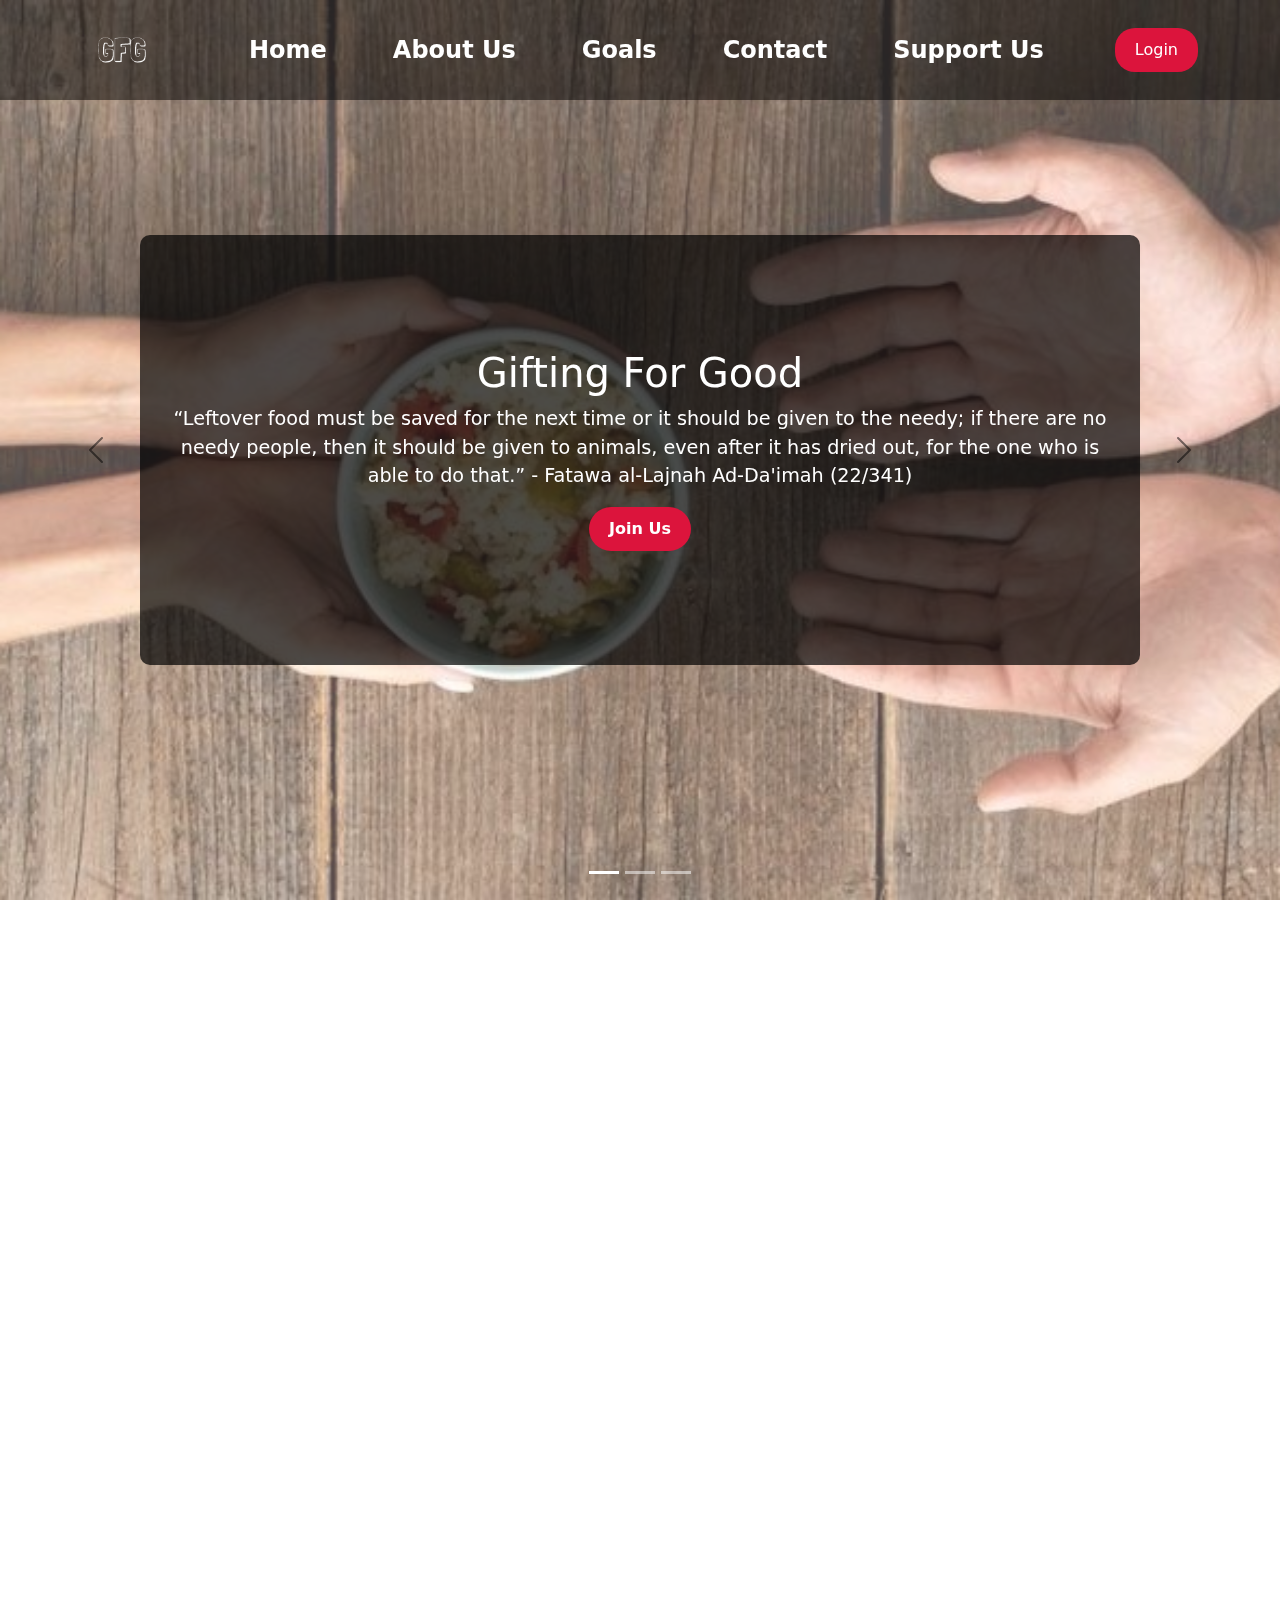
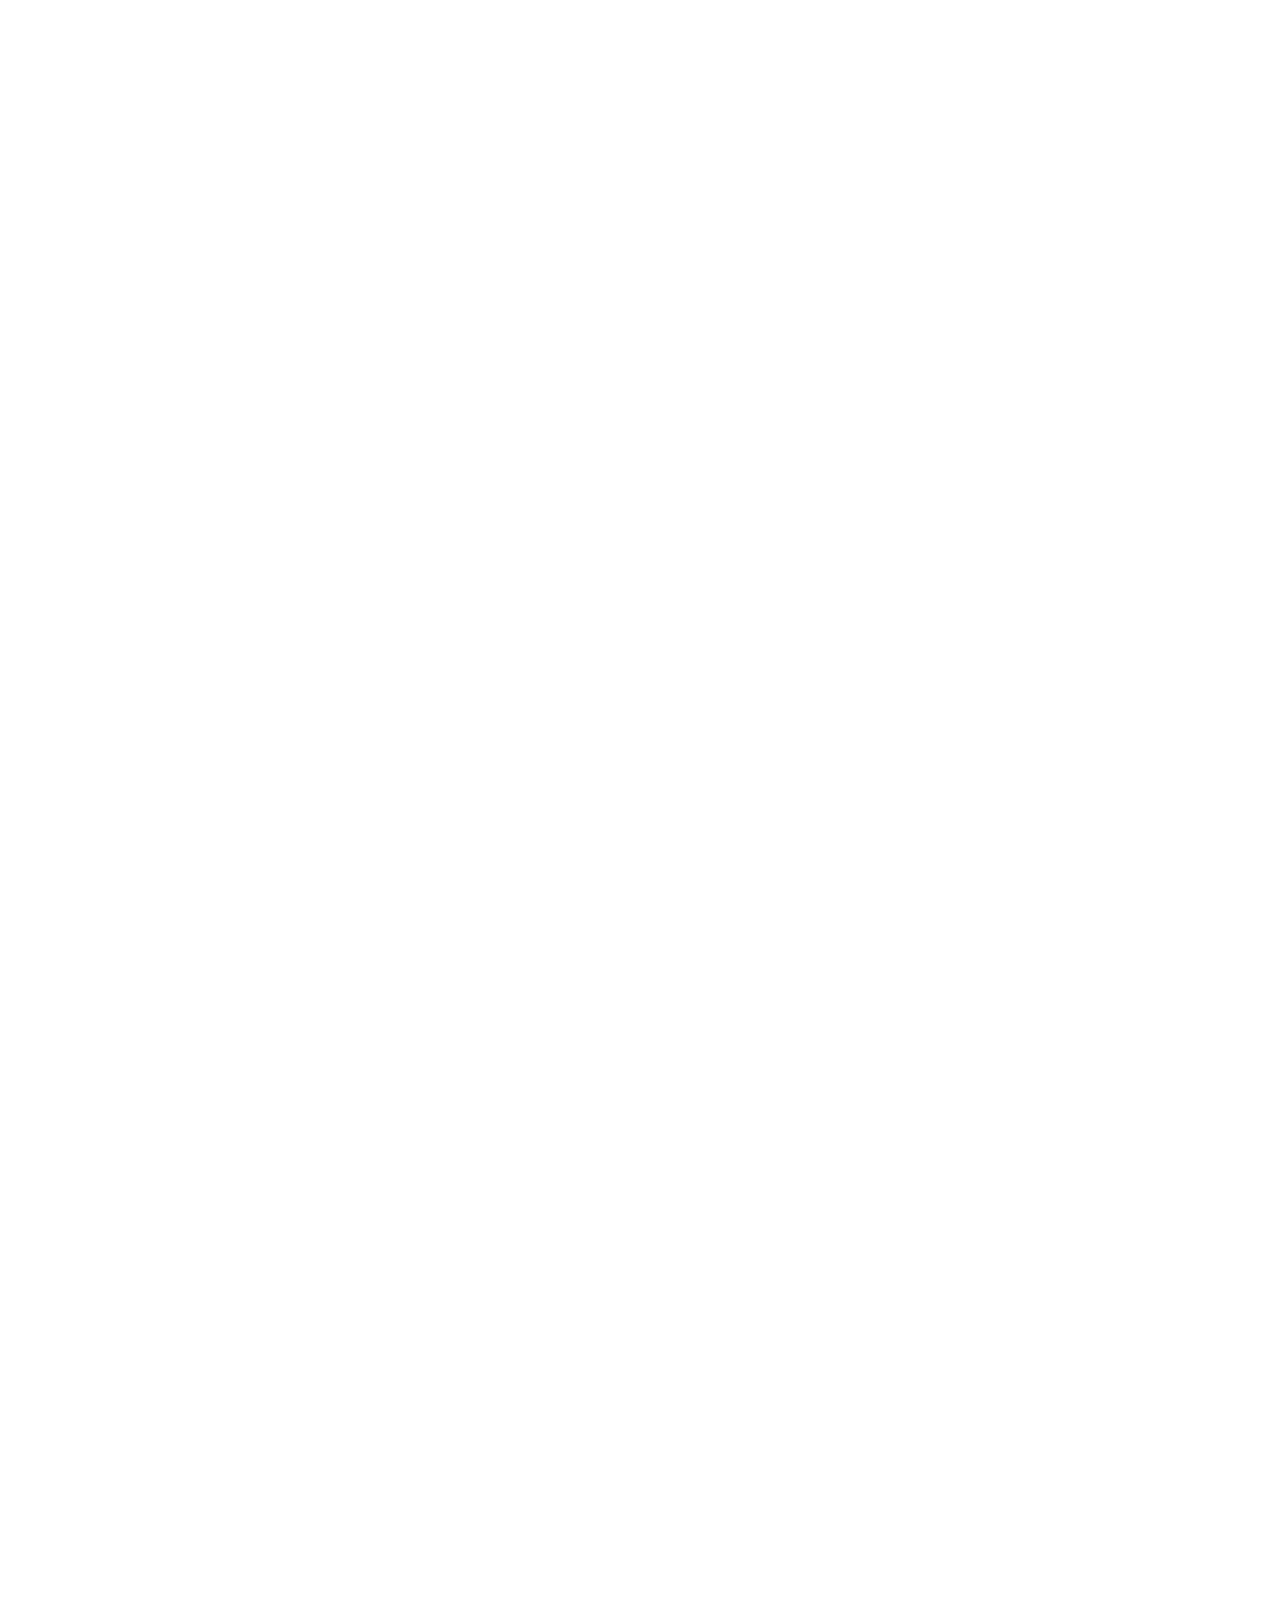
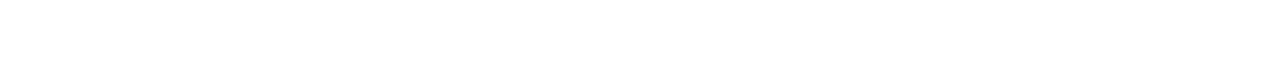
<file: projectry31/landing.html>
<!DOCTYPE html>
<html lang="en">
<head>
    <meta charset="UTF-8">
    <meta name="viewport" content="width=device-width, initial-scale=1.0">
    <link href="https://cdn.jsdelivr.net/npm/bootstrap@5.3.3/dist/css/bootstrap.min.css" rel="stylesheet"
    integrity="sha384-QWTKZyjpPEjISv5WaRU9OFeRpok6YctnYmDr5pNlyT2bRjXh0JMhjY6hW+ALEwIH" crossorigin="anonymous">    
    <link rel="stylesheet" href="style1.css">
    <link href="https://fonts.googleapis.com/css2?family=Pacifico&display=swap" rel="stylesheet">
    <link rel="stylesheet" href="https://cdnjs.cloudflare.com/ajax/libs/font-awesome/6.5.2/css/all.min.css">
    <title>welcome page</title>
</head>
<body>
    
    <!-- Navbar -->
    <nav class="navbar navbar-expand-lg navbar-light fixed-top">
      <div class="container">
          <a class="navbar-brand" href="#">
              <img src="images/logo-white-removebg-preview.png" alt="logo" class="logo">
          </a>
          <button class="navbar-toggler" type="button" data-toggle="collapse" data-target="#navbarSupportedContent" aria-controls="navbarSupportedContent" aria-expanded="false" aria-label="Toggle navigation">
              <span class="navbar-toggler-icon"></span>
          </button>
          <div class="collapse navbar-collapse" id="navbarSupportedContent">
              <ul class="navbar-nav ml-auto">
                  <li class="nav-item">
                      <a class="nav-link" aria-current="page" href="#carouselExampleIndicators">Home</a>
                  </li>
                  <li class="nav-item">
                      <a class="nav-link" href="#about">About Us</a>
                  </li>
                  <li class="nav-item">
                      <a class="nav-link" href="#goals">Goals</a>
                  </li>
                  <li class="nav-item">
                      <a class="nav-link" href="#contact">Contact</a>
                  </li>
                  <li class="nav-item">
                    <a class="nav-link" href="EmployeeReg.php">Support Us</a>
                </li>
              </ul>
              <button class="button" onclick="location.href='login_form.php'">Login</button>
          </div>
      </div>
  </nav>

    <!-- hero section -->
    <div id="carouselExampleIndicators" class="carousel slide" data-bs-ride="carousel">
        <div class="carousel-indicators">
          <button type="button" data-bs-target="#carouselExampleIndicators" data-bs-slide-to="0" class="active" aria-current="true" aria-label="Slide 1"></button>
          <button type="button" data-bs-target="#carouselExampleIndicators" data-bs-slide-to="1" aria-label="Slide 2"></button>
          <button type="button" data-bs-target="#carouselExampleIndicators" data-bs-slide-to="2" aria-label="Slide 3"></button>
        </div>
        <div class="carousel-inner">
          <div class="carousel-item active">
            <img src="images/img1.jpg" class="d-block w-100-height" alt="img1" style="opacity: 0.7;">
            <div class="carousel-caption carousel1">
                <h1>Gifting For Good</h1>
                <p>“Leftover food must be saved for the next time or it should be given to the
                    needy; if there are no needy people, then it should be given to
                    animals, even after it has dried out, for the one who is able to
                    do that.” - Fatawa al-Lajnah Ad-Da'imah (22/341)</p>
                <button class="button"  onclick="location.href='register_form.php'">Join Us</button>
            </div>
          </div>
          <div class="carousel-item">
            <img src="images/img4.jpg" class="d-block w-100-height" alt="img2" style="opacity: 0.7;">
            <div class="carousel-caption carousel1">
                <h1>Building Stronger Communities Together</h1>
                <p>“Alone we can do so little; 
                    together we can do so much.” - Helen Keller</p>
                <button class="button"  onclick="location.href='register_form.php'">Join Us</button>
            </div>
          </div>
          <div class="carousel-item">
            <img src="images/img3.jpg" class="d-block w-100-height" alt="img3" style="opacity: 0.7;">
            <div class="carousel-caption carousel1">
                <h1>Spreading Acts of Kindness</h1>
                <p>“No act of kindness, no matter how small, is ever wasted.” - Aesop</p>
                <button class="button"  onclick="location.href='register_form.php'">Join Us</button>
            </div>
          </div>
        </div>
        <button class="carousel-control-prev" type="button" data-bs-target="#carouselExampleIndicators" data-bs-slide="prev">
          <span class="carousel-control-prev-icon" aria-hidden="true"></span>
          <span class="visually-hidden">Previous</span>
      </button>
      <button class="carousel-control-next" type="button" data-bs-target="#carouselExampleIndicators" data-bs-slide="next">
          <span class="carousel-control-next-icon" aria-hidden="true"></span>
          <span class="visually-hidden">Next</span>
      </button>
      </div>

      


     <!-- About Section -->
    <section id="about" class="about-section">
      <div class="container-fluid">
          <div class="row">
              <div class="col-lg-6 about-img">
                  <img src="images/img2.jpg" alt="About Us">
              </div>
              <div class="col-lg-6 about-text">
                  <h2>About Us</h2>
                  <p>Our mission is to make a positive impact on our community by providing essential services and support. We believe in the power of kindness and strive to build a better world together.</p>
              </div>
          </div>
      </div>
  </section>


  <!-- Goals Section -->
  <section id="goals" class="goals-section">
    <div class="container">
        <h2>Our Goals</h2>
        <div class="row">
            <div class="col-md-4">
                <div class="card">
                    <div class="card-body">
                        <h5 class="card-title">Reduce Food Waste</h5>
                        <p class="card-text">We aim to minimize food waste by creating awareness and promoting practices that save surplus food. Our goal is to ensure that no edible food goes to waste and is redirected to those in need.</p>
                        <p class="card-text">Implementing community food banks and awareness campaigns.</p>
                        <p class="card-text">To combat hunger and reduce environmental impact.</p>
                    </div>
                </div>
            </div>
            <div class="col-md-4">
                <div class="card">
                    <div class="card-body">
                        <h5 class="card-title">Redistribution of Surplus Food</h5>
                        <p class="card-text">We are committed to redistributing surplus food to those in need, ensuring that no edible food goes to waste. This helps to combat hunger and supports vulnerable communities.</p>
                        <p class="card-text">Establishing food collection points and distribution networks.</p>
                        <p class="card-text">To ensure food security and reduce food wastage.</p>
                    </div>
                    
                </div>
            </div>
            <div class="col-md-4">
                <div class="card">
                    <div class="card-body">
                        <h5 class="card-title">Promote Acts of Kindness</h5>
                        <p class="card-text">Encouraging acts of kindness and generosity within our community helps to create a culture of compassion and empathy. We strive to inspire people to make a difference through small, meaningful actions.</p>
                        <p class="card-text">Launching kindness initiatives and recognition programs.</p>
                        <p class="card-text">To enhance the well-being and happiness of our community.</p>
                    </div>
                </div>
            </div>
        </div>
    </div>
</section>



 
<!-- Footer Section -->
<footer id="contact" class="footer-section">
  <div class="container">
      <div class="row">
          <div class="col-md-4">
              <img src="images/logo-white-removebg-preview.png" alt="logo" class="footer-logo">
          </div>
          <div class="col-md-4">
              <h5>Contact Us</h5>
              <p>Email: info@example.com</p>
              <p>Phone: +1234567890</p>
          </div>
          <div class="col-md-4">
              <h5>Follow Us</h5>
              <div class="social-links">
                  <a href="#"><i class="fab fa-facebook-f"></i></a>
                  <a href="#"><i class="fab fa-twitter"></i></a>
                  <a href="#"><i class="fab fa-instagram"></i></a>
                  <a href="#"><i class="fab fa-linkedin"></i></a>
              </div>
          </div>
      </div>
  </div>
</footer>

      
<script src="https://code.jquery.com/jquery-3.6.0.min.js"></script>
<script src="https://cdn.jsdelivr.net/npm/@popperjs/core@2.9.2/dist/umd/popper.min.js"></script>
<script src="https://cdn.jsdelivr.net/npm/bootstrap@5.3.3/dist/js/bootstrap.bundle.min.js" integrity="sha384-YvpcrYf0tY3lHB60NNkmXc5s9fDVZLESaAA55NDzOxhy9GkcIdslK1eN7N6jIeHz" crossorigin="anonymous"></script>
<script src="https://cdn.jsdelivr.net/npm/bootstrap@5.0.2/dist/js/bootstrap.bundle.min.js" 
integrity="sha384-MrcW6ZMFYlzcLA8Nl+NtUVF0sA7MsXsP1UyJoMp4YLEuNSfAP+JcXn/tWtIaxVXM" crossorigin="anonymous"></script>
</body>
</html>

<?php
     $servername = "localhost"; // Replace with your server name
     $username = "root"; // Replace with your MySQL username
     $password = ""; // Replace with your MySQL password
     $dbname = "donations";
 
     // Create connection
     $conn = new mysqli($servername, $username, $password);
 
     // Check connection
    if ($conn->connect_error) {
        die("DB Connection failed: " . $conn->connect_error);
    } 
    
    // Create database
    $sql = "CREATE DATABASE IF NOT EXISTS $dbname";
    if ($conn->query($sql) != TRUE) {
        echo "Error creating database: " . $conn->error;
    }

    // Close connection to create a new one for the database
    $conn->close();

    // Create connection to the new database
    $conn = new mysqli($servername, $username, $password, $dbname);

    // Check connection
    if ($conn->connect_error) {
        die("Connection failed: " . $conn->connect_error);
    }

    // SQL to create table
    $sql = "CREATE TABLE IF NOT EXISTS users (
        uid INT PRIMARY KEY AUTO_INCREMENT,
        username VARCHAR(50) NOT NULL,
        password VARCHAR(50) NOT NULL,
        address VARCHAR(250) NOT NULL,
        phone VARCHAR(50) NOT NULL,
        optional_num VARCHAR(50) null,
        email VARCHAR(50) NOT NULL
    )";

    $sql1 = "CREATE TABLE IF NOT EXISTS posts (
      pid INT PRIMARY KEY AUTO_INCREMENT,
      uid INT NOT NULL,
      Area VARCHAR(50) NOT NULL,
      Full_address VARCHAR(250) NOT NULL,
      type VARCHAR(250) NOT NULL,
      amount VARCHAR(50) NOT NULL,
      short_description VARCHAR(50) null,
      status VARCHAR(50) NOT NULL,
      Expire_date DATE NOT NULL,
      photo VARCHAR(50) null
  )";

  $sql2= "CREATE TABLE IF NOT EXISTS employees (
    eid INT PRIMARY KEY AUTO_INCREMENT,
    name VARCHAR(50) NOT NULL,
    Area VARCHAR(50) NOT NULL,
    Detail_address VARCHAR(250) NOT NULL,
    email VARCHAR(50) NOT NULL,
    Payment_status VARCHAR(50) null,
    phone VARCHAR(50) NOT NULL,
    optional_num VARCHAR(50) NOT NULL  
)";

    if ($conn->query($sql) != TRUE) {
      echo "Error creating table: " . $conn->error;
    }
    if ($conn->query($sql1) != TRUE) {
      echo "Error creating table: " . $conn->error;
    } 
    if ($conn->query($sql2) != TRUE) {
        echo "Error creating table: " . $conn->error;
      } 

    // Close connection
    $conn->close();

?>
</file>
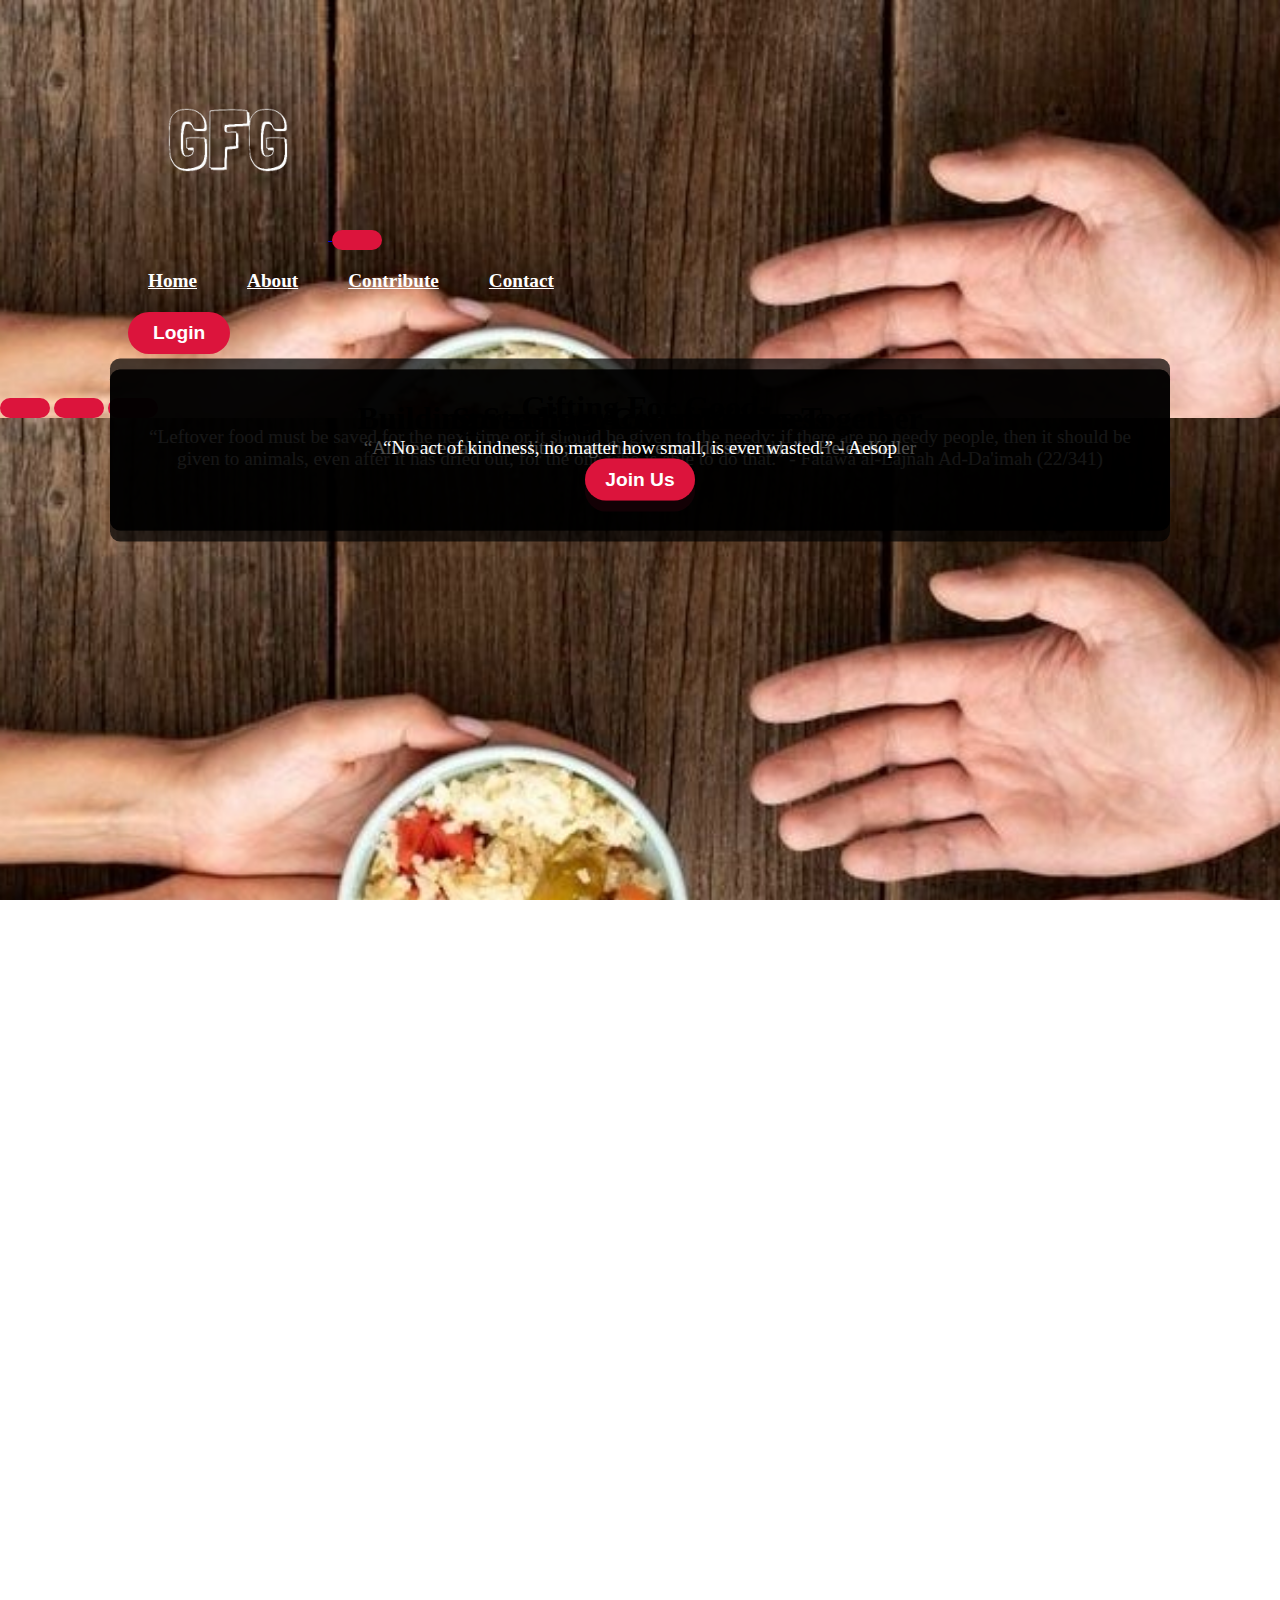
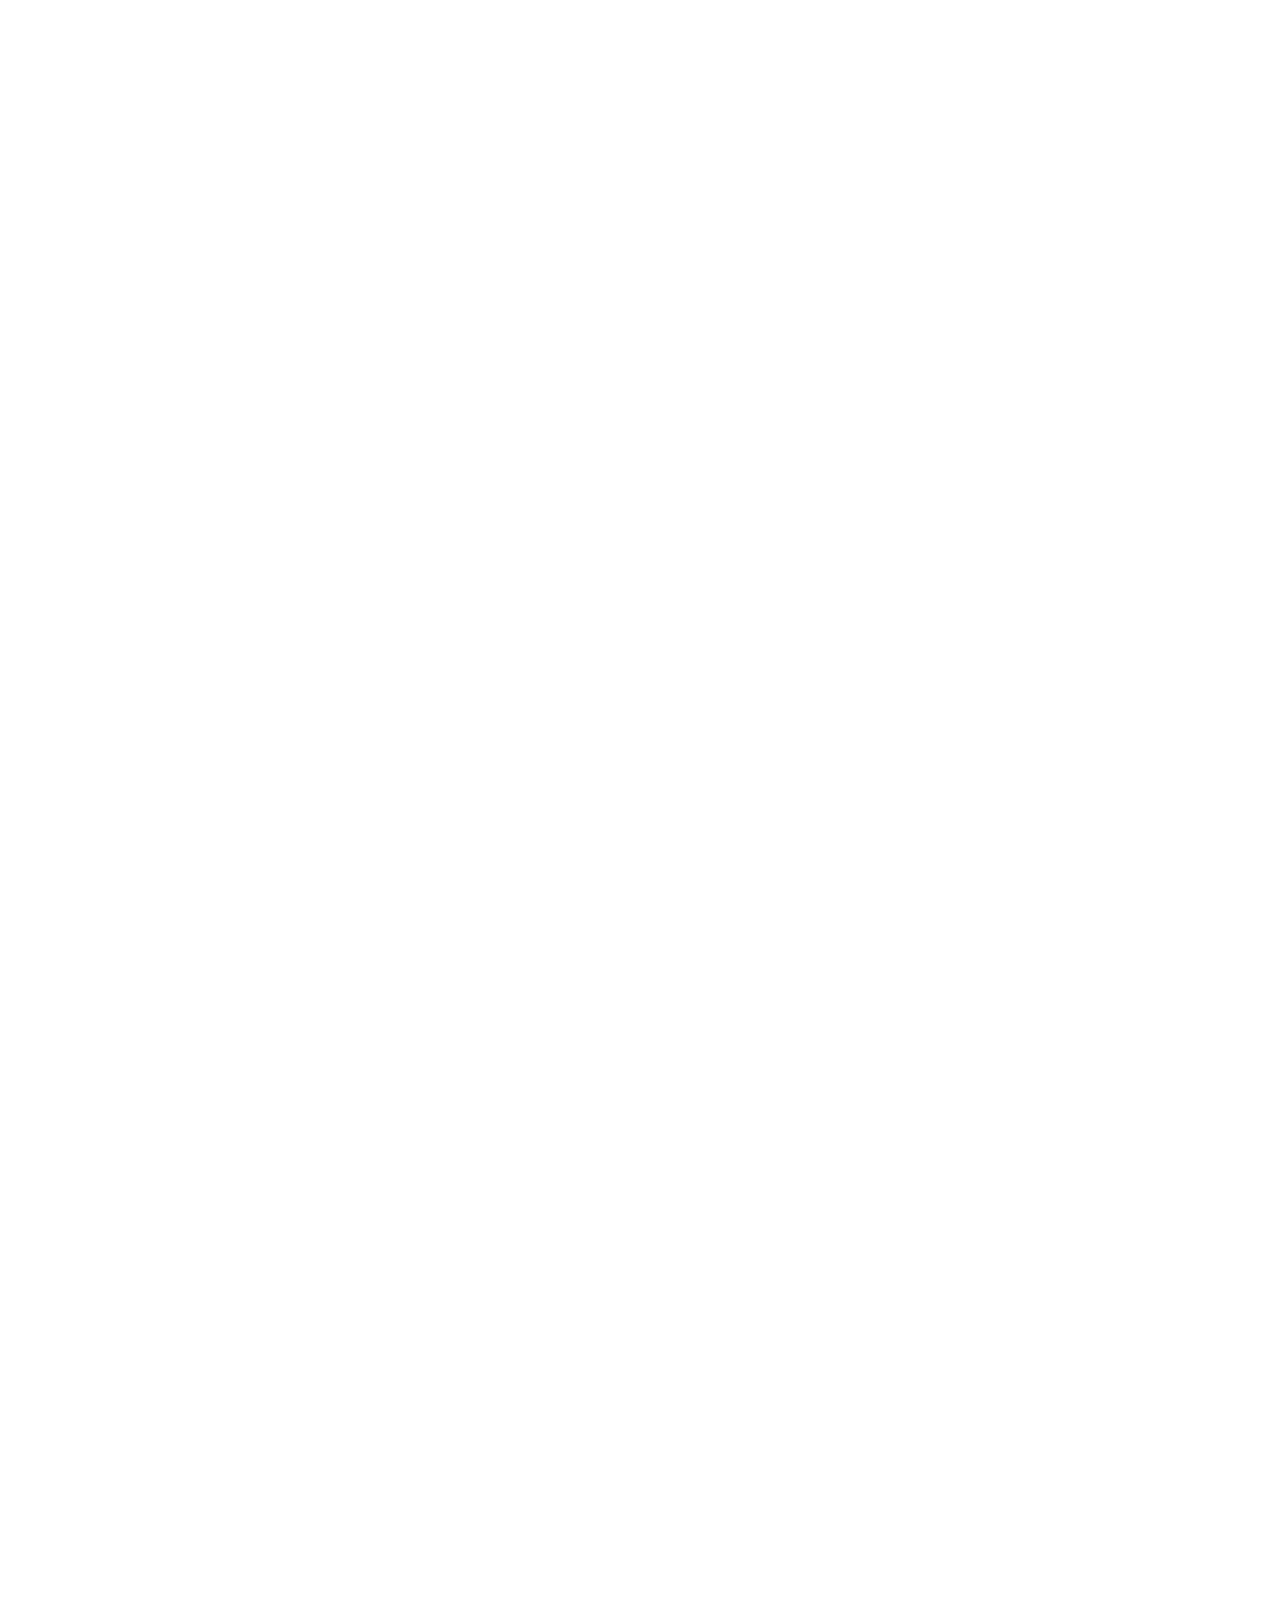
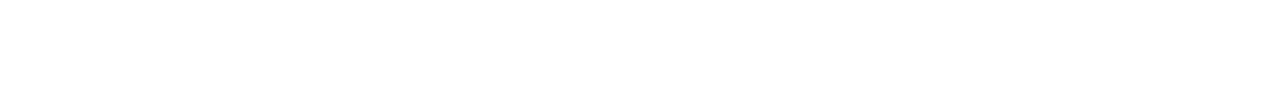
<file: projectry3_old/index_old.html>
<!DOCTYPE html>
<html lang="en">
<head>
    <meta charset="UTF-8">
    <meta name="viewport" content="width=device-width, initial-scale=1.0">
    <link href="https://cdn.jsdelivr.net/npm/bootstrap@5.0.2/dist/css/bootstrap.min.css" rel="stylesheet" 
    integrity="sha384-EVSTQN3/azprG1Anm3QDgpJLIm9Nao0Yz1ztcQTwFspd3yD65VohhpuuCOmLASjC" crossorigin="anonymous">   
    <link rel="stylesheet" href="style.css">
    <link href="https://fonts.googleapis.com/css2?family=Pacifico&display=swap" rel="stylesheet">
    <link rel="stylesheet" href="https://cdnjs.cloudflare.com/ajax/libs/font-awesome/6.5.2/css/all.min.css">
    <title>welcome page</title>
</head>
<body>
    <!-- Navbar -->
    <nav class="navbar navbar-expand-lg navbar-light fixed-top">
        <div class="container">
          <a class="navbar-brand" href="#">
            <img src="images/logo-white-removebg-preview.png" alt="logo" class="logo">
          </a>
          <button class="navbar-toggler" type="button" data-bs-toggle="collapse" data-bs-target="#navbarSupportedContent" aria-controls="navbarSupportedContent" aria-expanded="false" aria-label="Toggle navigation">
            <span class="navbar-toggler-icon"></span>
          </button>
          <div class="collapse navbar-collapse" id="navbarSupportedContent">
            <ul class="navbar-nav ms-auto mb-2 mg-lg-0">
              <li class="nav-item">
                <a class="nav-link" aria-current="page" href="#">Home</a>
              </li>
              <li class="nav-item">
                <a class="nav-link" href="#">About</a>
              </li>
              <li class="nav-item">
                <a class="nav-link" href="#">Contribute</a>
              </li>
              <li class="nav-item">
                <a class="nav-link" href="#">Contact</a>
              </li>
            </ul>
            <button class="button" onclick="location.href='login_form.php'">Login</button>
          </div>
        </div>
      </nav>

    <!-- hero section -->
    <div id="carouselExampleIndicators" class="carousel slide" data-bs-ride="carousel" data-bs-interval="5000">
        <div class="carousel-indicators">
          <button type="button" data-bs-target="#carouselExampleIndicators" data-bs-slide-to="0" class="active" aria-current="true" aria-label="Slide 1"></button>
          <button type="button" data-bs-target="#carouselExampleIndicators" data-bs-slide-to="1" aria-label="Slide 2"></button>
          <button type="button" data-bs-target="#carouselExampleIndicators" data-bs-slide-to="2" aria-label="Slide 3"></button>
        </div>
        <div class="carousel-inner">
          <div class="carousel-item active">
            <img src="images/img1.jpg" class="d-block w-100-height" alt="img1">
            <div class="carousel-caption carousel1">
                <h1>Gifting For Good</h1>
                <p>“Leftover food must be saved for the next time or it should be given to the
                    needy; if there are no needy people, then it should be given to
                    animals, even after it has dried out, for the one who is able to
                    do that.” - Fatawa al-Lajnah Ad-Da'imah (22/341)</p>
                <button class="button" onclick="location.href='register_form.php'">Join Us</button>
            </div>
          </div>
          <div class="carousel-item">
            <img src="images/img4.jpg" class="d-block w-100-height" alt="img2">
            <div class="carousel-caption carousel1">
                <h1>Building Stronger Communities Together</h1>
                <p>“Alone we can do so little; 
                    together we can do so much.” - Helen Keller</p>
                <button class="button" onclick="location.href='register_form.php'">Join Us</button>
            </div>
          </div>
          <div class="carousel-item">
            <img src="images/img3.jpg" class="d-block w-100-height" alt="img3">
            <div class="carousel-caption carousel1">
                <h1>Spreading Acts of Kindness</h1>
                <p>“No act of kindness, no matter how small, is ever wasted.” - Aesop</p>
                <button class="button" onclick="location.href='register_form.php'">Join Us</button>
            </div>
          </div>
        </div>
        <button class="carousel-control-prev" type="button" data-bs-target="#carouselExampleIndicators" data-bs-slide="prev">
          <span class="carousel-control-prev-icon" aria-hidden="true"></span>
          <span class="visually-hidden">Previous</span>
        </button>
        <button class="carousel-control-next" type="button" data-bs-target="#carouselExampleIndicators" data-bs-slide="next">
          <span class="carousel-control-next-icon" aria-hidden="true"></span>
          <span class="visually-hidden">Next</span>
        </button>
      </div>

      <script src="https://code.jquery.com/jquery-3.6.0.min.js"></script>
      <script src="https://cdn.jsdelivr.net/npm/@popperjs/core@2.9.2/dist/umd/popper.min.js"></script>
      <script src="https://maxcdn.bootstrapcdn.com/bootstrap/5.0.0/js/bootstrap.min.js"></script>
      <script src="https://cdn.jsdelivr.net/npm/bootstrap@5.0.2/dist/js/bootstrap.bundle.min.js" 
      integrity="sha384-MrcW6ZMFYlzcLA8Nl+NtUVF0sA7MsXsP1UyJoMp4YLEuNSfAP+JcXn/tWtIaxVXM" crossorigin="anonymous"></script>
</body>
</html>

<?php
     $servername = "localhost"; // Replace with your server name
     $username = "root"; // Replace with your MySQL username
     $password = ""; // Replace with your MySQL password
     $dbname = "donations";
 
     // Create connection
     $conn = new mysqli($servername, $username, $password);
 
     // Check connection
    if ($conn->connect_error) {
        die("DB Connection failed: " . $conn->connect_error);
    } 
    
    // Create database
    $sql = "CREATE DATABASE IF NOT EXISTS $dbname";
    if ($conn->query($sql) != TRUE) {
        echo "Error creating database: " . $conn->error;
    }

    // Close connection to create a new one for the database
    $conn->close();

    // Create connection to the new database
    $conn = new mysqli($servername, $username, $password, $dbname);

    // Check connection
    if ($conn->connect_error) {
        die("Connection failed: " . $conn->connect_error);
    }

    // SQL to create table
    $sql = "CREATE TABLE IF NOT EXISTS users (
        uid INT PRIMARY KEY AUTO_INCREMENT,
        username VARCHAR(50) NOT NULL,
        password VARCHAR(50) NOT NULL,
        address VARCHAR(250) NOT NULL,
        phone VARCHAR(50) NOT NULL,
        optional_num VARCHAR(50) null,
        email VARCHAR(50) NOT NULL
    )";

    $sql1 = "CREATE TABLE IF NOT EXISTS posts (
      pid INT PRIMARY KEY AUTO_INCREMENT,
      uid INT NOT NULL,
      Area VARCHAR(50) NOT NULL,
      Full_address VARCHAR(250) NOT NULL,
      type VARCHAR(250) NOT NULL,
      amout VARCHAR(50) NOT NULL,
      short_description VARCHAR(50) null,
      status VARCHAR(50) NOT NULL,
      Expire_date DATE NOT NULL,
      photo VARCHAR(50) null
  )";

    if ($conn->query($sql) != TRUE) {
      echo "Error creating table: " . $conn->error;
    }
    if ($conn->query($sql1) != TRUE) {
      echo "Error creating table: " . $conn->error;
    } 

    // Close connection
    $conn->close();

?>
</file>
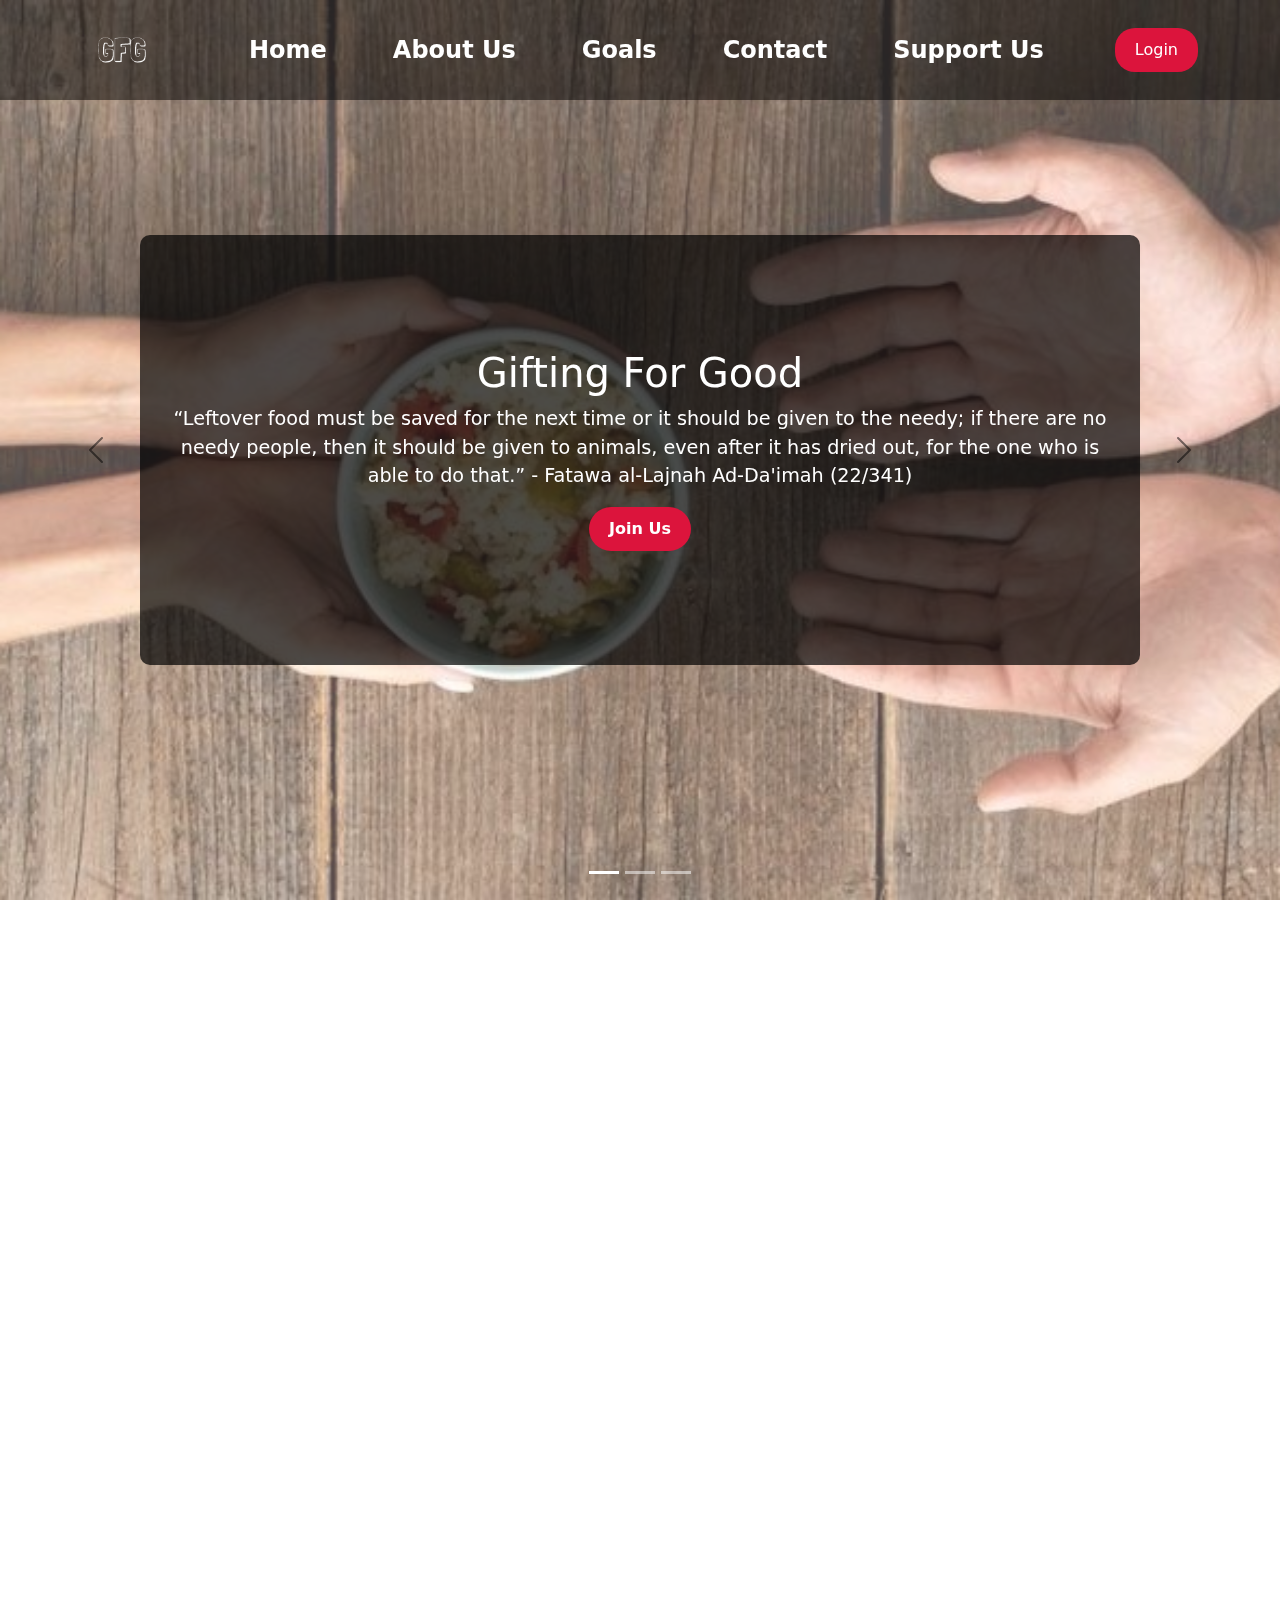
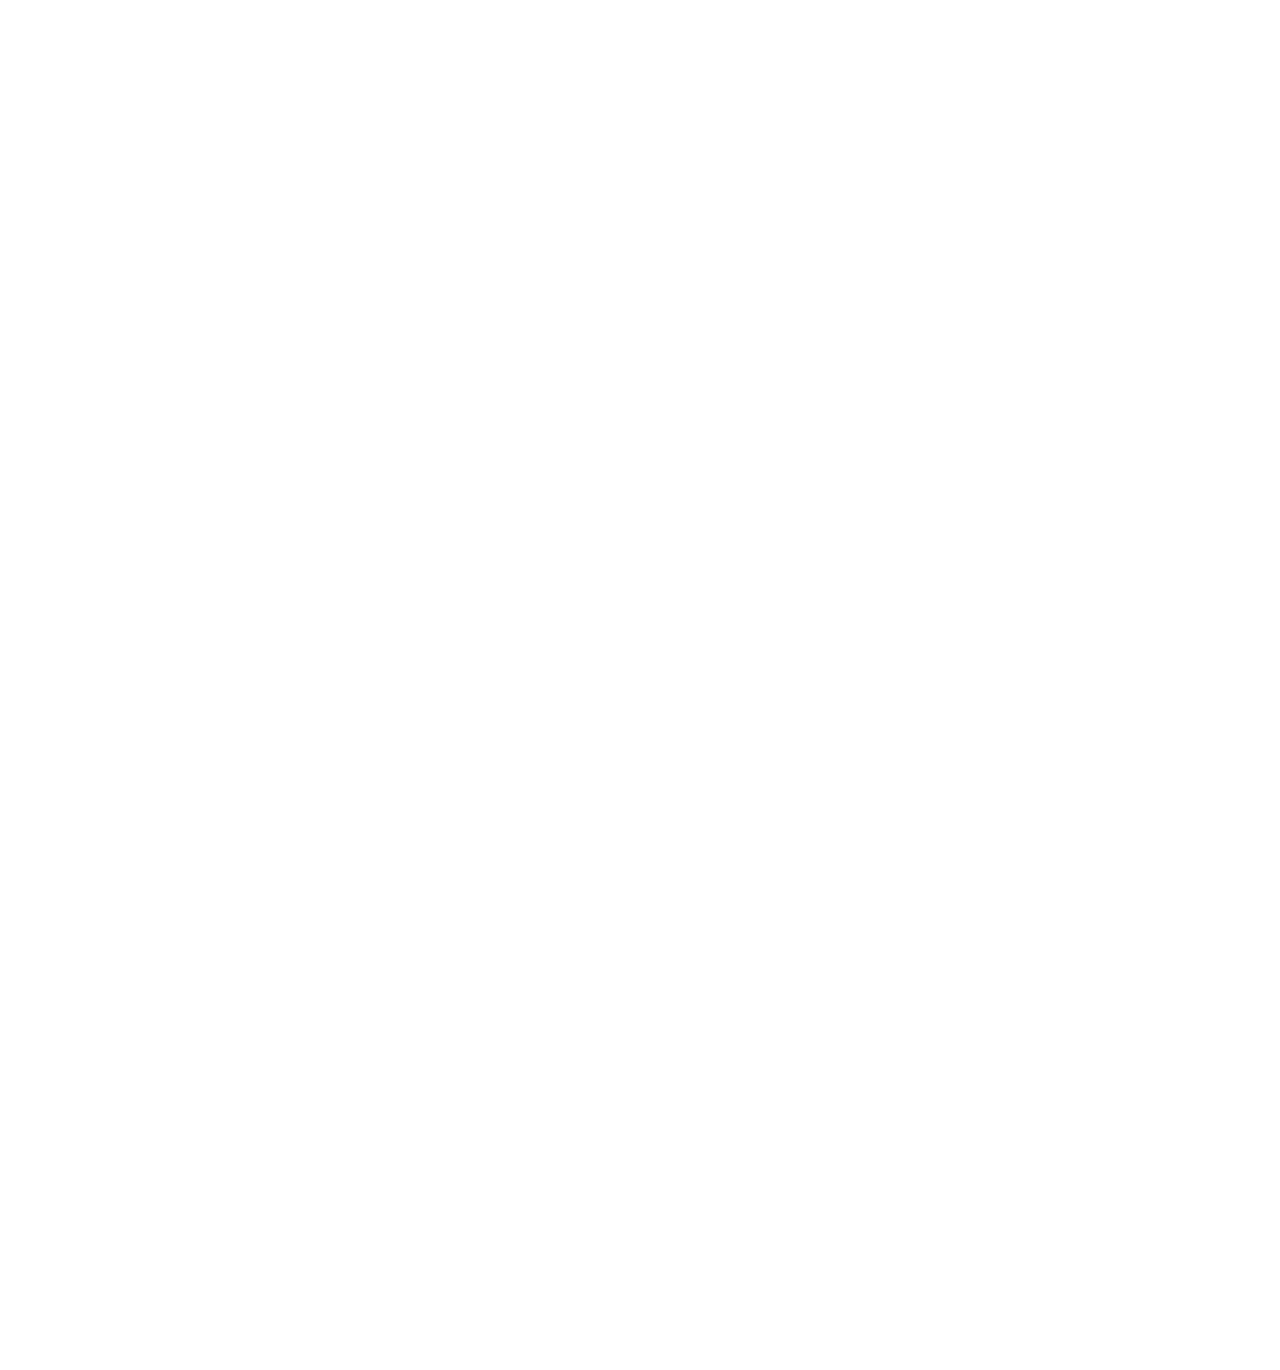
<file: projectry_s1/landing.html>
<!DOCTYPE html>
<html lang="en">
<head>
    <meta charset="UTF-8">
    <meta name="viewport" content="width=device-width, initial-scale=1.0">
    <link href="https://cdn.jsdelivr.net/npm/bootstrap@5.3.3/dist/css/bootstrap.min.css" rel="stylesheet"
    integrity="sha384-QWTKZyjpPEjISv5WaRU9OFeRpok6YctnYmDr5pNlyT2bRjXh0JMhjY6hW+ALEwIH" crossorigin="anonymous">    
    <link rel="stylesheet" href="style1.css">
    <link href="https://fonts.googleapis.com/css2?family=Pacifico&display=swap" rel="stylesheet">
    <link rel="stylesheet" href="https://cdnjs.cloudflare.com/ajax/libs/font-awesome/6.5.2/css/all.min.css">
    <title>welcome page</title>
</head>
<body>
    
    <!-- Navbar -->
    <nav class="navbar navbar-expand-lg navbar-light fixed-top">
      <div class="container">
          <a class="navbar-brand" href="#">
              <img src="images/logo-white-removebg-preview.png" alt="logo" class="logo">
          </a>
          <button class="navbar-toggler" type="button" data-toggle="collapse" data-target="#navbarSupportedContent" aria-controls="navbarSupportedContent" aria-expanded="false" aria-label="Toggle navigation">
              <span class="navbar-toggler-icon"></span>
          </button>
          <div class="collapse navbar-collapse" id="navbarSupportedContent">
              <ul class="navbar-nav ml-auto">
                  <li class="nav-item">
                      <a class="nav-link" aria-current="page" href="#carouselExampleIndicators">Home</a>
                  </li>
                  <li class="nav-item">
                      <a class="nav-link" href="#about">About Us</a>
                  </li>
                  <li class="nav-item">
                      <a class="nav-link" href="#goals">Goals</a>
                  </li>
                  <li class="nav-item">
                      <a class="nav-link" href="#contact">Contact</a>
                  </li>
                  <li class="nav-item">
                    <a class="nav-link" href="EmployeeReg.php">Support Us</a>
                </li>
              </ul>
              <button class="button" onclick="location.href='login_form.php'">Login</button>
          </div>
      </div>
  </nav>

    <!-- hero section -->
    <div id="carouselExampleIndicators" class="carousel slide" data-bs-ride="carousel">
        <div class="carousel-indicators">
          <button type="button" data-bs-target="#carouselExampleIndicators" data-bs-slide-to="0" class="active" aria-current="true" aria-label="Slide 1"></button>
          <button type="button" data-bs-target="#carouselExampleIndicators" data-bs-slide-to="1" aria-label="Slide 2"></button>
          <button type="button" data-bs-target="#carouselExampleIndicators" data-bs-slide-to="2" aria-label="Slide 3"></button>
        </div>
        <div class="carousel-inner">
          <div class="carousel-item active">
            <img src="images/img1.jpg" class="d-block w-100-height" alt="img1" style="opacity: 0.7;">
            <div class="carousel-caption carousel1">
                <h1>Gifting For Good</h1>
                <p>“Leftover food must be saved for the next time or it should be given to the
                    needy; if there are no needy people, then it should be given to
                    animals, even after it has dried out, for the one who is able to
                    do that.” - Fatawa al-Lajnah Ad-Da'imah (22/341)</p>
                <button class="button"  onclick="location.href='register_form.php'">Join Us</button>
            </div>
          </div>
          <div class="carousel-item">
            <img src="images/img4.jpg" class="d-block w-100-height" alt="img2" style="opacity: 0.7;">
            <div class="carousel-caption carousel1">
                <h1>Building Stronger Communities Together</h1>
                <p>“Alone we can do so little; 
                    together we can do so much.” - Helen Keller</p>
                <button class="button"  onclick="location.href='register_form.php'">Join Us</button>
            </div>
          </div>
          <div class="carousel-item">
            <img src="images/img3.jpg" class="d-block w-100-height" alt="img3" style="opacity: 0.7;">
            <div class="carousel-caption carousel1">
                <h1>Spreading Acts of Kindness</h1>
                <p>“No act of kindness, no matter how small, is ever wasted.” - Aesop</p>
                <button class="button"  onclick="location.href='register_form.php'">Join Us</button>
            </div>
          </div>
        </div>
        <button class="carousel-control-prev" type="button" data-bs-target="#carouselExampleIndicators" data-bs-slide="prev">
          <span class="carousel-control-prev-icon" aria-hidden="true"></span>
          <span class="visually-hidden">Previous</span>
      </button>
      <button class="carousel-control-next" type="button" data-bs-target="#carouselExampleIndicators" data-bs-slide="next">
          <span class="carousel-control-next-icon" aria-hidden="true"></span>
          <span class="visually-hidden">Next</span>
      </button>
      </div>

      


     <!-- About Section -->
    <section id="about" class="about-section">
      <div class="container-fluid">
          <div class="row">
              <div class="col-lg-6 about-img">
                  <img src="images/img2.jpg" alt="About Us">
              </div>
              <div class="col-lg-6 about-text">
                  <h2>About Us</h2>
                  <p>Our mission is to make a positive impact on our community by providing essential services and support. We believe in the power of kindness and strive to build a better world together.</p>
              </div>
          </div>
      </div>
  </section>


  <!-- Goals Section -->
  <section id="goals" class="goals-section">
    <div class="container">
        <h2>Our Goals</h2>
        <div class="row">
            <div class="col-md-4">
                <div class="card">
                    <div class="card-body">
                        <h5 class="card-title">Reduce Food Waste</h5>
                        <p class="card-text">We aim to minimize food waste by creating awareness and promoting practices that save surplus food. Our goal is to ensure that no edible food goes to waste and is redirected to those in need.</p>
                        <p class="card-text">Implementing community food banks and awareness campaigns.</p>
                        <p class="card-text">To combat hunger and reduce environmental impact.</p>
                    </div>
                </div>
            </div>
            <div class="col-md-4">
                <div class="card">
                    <div class="card-body">
                        <h5 class="card-title">Redistribution of Surplus Food</h5>
                        <p class="card-text">We are committed to redistributing surplus food to those in need, ensuring that no edible food goes to waste. This helps to combat hunger and supports vulnerable communities.</p>
                        <p class="card-text">Establishing food collection points and distribution networks.</p>
                        <p class="card-text">To ensure food security and reduce food wastage.</p>
                    </div>
                    
                </div>
            </div>
            <div class="col-md-4">
                <div class="card">
                    <div class="card-body">
                        <h5 class="card-title">Promote Acts of Kindness</h5>
                        <p class="card-text">Encouraging acts of kindness and generosity within our community helps to create a culture of compassion and empathy. We strive to inspire people to make a difference through small, meaningful actions.</p>
                        <p class="card-text">Launching kindness initiatives and recognition programs.</p>
                        <p class="card-text">To enhance the well-being and happiness of our community.</p>
                    </div>
                </div>
            </div>
        </div>
    </div>
</section>



 
<!-- Footer Section -->
<footer id="contact" class="footer-section">
  <div class="container">
      <div class="row">
          <div class="col-md-4">
              <img src="images/logo-white-removebg-preview.png" alt="logo" class="footer-logo">
          </div>
          <div class="col-md-4">
              <h5>Contact Us</h5>
              <p>Email: info@example.com</p>
              <p>Phone: +1234567890</p>
          </div>
          <div class="col-md-4">
              <h5>Follow Us</h5>
              <div class="social-links">
                  <a href="#"><i class="fab fa-facebook-f"></i></a>
                  <a href="#"><i class="fab fa-twitter"></i></a>
                  <a href="#"><i class="fab fa-instagram"></i></a>
                  <a href="#"><i class="fab fa-linkedin"></i></a>
              </div>
          </div>
      </div>
  </div>
</footer>

      
<script src="https://code.jquery.com/jquery-3.6.0.min.js"></script>
<script src="https://cdn.jsdelivr.net/npm/@popperjs/core@2.9.2/dist/umd/popper.min.js"></script>
<script src="https://cdn.jsdelivr.net/npm/bootstrap@5.3.3/dist/js/bootstrap.bundle.min.js" integrity="sha384-YvpcrYf0tY3lHB60NNkmXc5s9fDVZLESaAA55NDzOxhy9GkcIdslK1eN7N6jIeHz" crossorigin="anonymous"></script>
<script src="https://cdn.jsdelivr.net/npm/bootstrap@5.0.2/dist/js/bootstrap.bundle.min.js" 
integrity="sha384-MrcW6ZMFYlzcLA8Nl+NtUVF0sA7MsXsP1UyJoMp4YLEuNSfAP+JcXn/tWtIaxVXM" crossorigin="anonymous"></script>
</body>
</html>


<?php
	@include 'setup.php';
?>
</file>
<file: style.css>
* {
    margin: 0;
    padding: 0;
}

body, html {
    height: 100%;
    overflow-x: hidden;
}

.navbar {
    background: rgba(0, 0, 0, 0.5); 
    transition: background-color 0.3s;
    position: fixed;
    width: 100%;
    z-index: 900;
    padding: 5px 5px;
}


.navbar-nav {
    display: flex;
    align-items: center;
    gap: 10px; /* Adjust the gap between items */
}

.navbar-collapse {
    position: relative;
}

.navbar-brand img {
    width: 80px; /* Adjust logo size */
    height: auto;
}



nav {
    
    display: flex;
    align-items: center;
    justify-content: space-between;
    position: relative;
    padding: 2px 2px;
    animation: swipe-down 0.7s ease-out forwards;
}

@keyframes swipe-down {
    from {
        transform: translateY(-100%);
    }
    to {
        transform: translateY(0);
    }
}

nav ul {
    display: flex;
    align-items: center;
    justify-content: center;
    flex-grow: 1;
    list-style-type: none;

    font-weight: bold;
   
}

nav ul li {
    padding: 10px 20px;
    font-size: 150%;

}

.nav-link {
    color: white !important;
    transition: color 0.3s;
}

.nav-link:hover {
    color:  crimson !important; /* Adjust hover color */
}

.button {
    background-color: crimson;
    color: white;
    border: none;
    padding: 10px 20px;
    border-radius: 20px;
    transition: background-color 0.3s;
}

.button:hover {
    background: darkred;
}


.carousel-item {
    height: 100vh;
}

.w-100-height {
    width: 100%;
    height: 100vh;
    object-fit: cover;
    opacity: 0.7; /* Lower the opacity of the background image */
}

.carousel-caption {
    position: absolute;
    top: 50%;
    left: 50%;
    transform: translate(-50%, -50%);
    background: rgba(0, 0, 0, 0.7);
    padding: 30px; /* Increase padding for more space */
    border-radius: 10px;
    width: 90%; /* Increase width */
    max-width: 1000px; /* Increase maximum width */
    text-align: center; 
    display: flex;
    justify-content: center;
    align-items: center;
    flex-direction: column;
}

.carousel-caption h5, .carousel-caption p, .carousel-caption button {
    color: white;
}

.carousel-caption p {
    font-size: 120%;
}

.carousel-caption button {
    background: crimson;
    border: none;
    padding: 10px 20px;
    border-radius: 25px;
    font-weight: bold;
    cursor: pointer;
    transition: 0.3s;
}

.carousel-caption button:hover {
    background: darkred;
}

.carousel-control-prev-icon,
.carousel-control-next-icon {
    filter: invert(100%);
}




.about-section {
    background: linear-gradient(to right, #f7f7f7, #eaeaea);
    padding: 100px 0;
    height: 100vh;
}

.about-img {
    animation: fade-in 1s ease-out forwards;
}

.about-text {
    padding: 20px;
    display: flex;
    flex-direction: column;
    justify-content: center;
}

.goals-section {
    padding: 100px 0;
    height: 100vh;
    background-color: #f9f9f9;
    animation: fade-in 1s ease-out forwards;
}

.goals-section h2 {
    text-align: center;
    margin-bottom: 40px;
    font-size: 36px;
    font-weight: bold;
}

.card {
    background-color: white;
    border: none;
    border-radius: 10px;
    box-shadow: 0 4px 8px rgba(0, 0, 0, 0.1);
    transition: transform 0.3s, box-shadow 0.3s;
    margin-bottom: 30px;
    padding: 20px;
}

.card:hover {
    transform: translateY(-10px);
    box-shadow: 0 8px 16px rgba(0, 0, 0, 0.2);
}

.card-title {
    font-size: 24px;
    font-weight: bold;
    margin-bottom: 15px;
}

.card-text {
    font-size: 16px;
    color: #555;
}

@keyframes fade-in {
    from {
        opacity: 0;
        transform: translateY(30px);
    }
    to {
        opacity: 1;
        transform: translateY(0);
    }
}



.footer-section {
    background: #333;
    color: #fff;
    padding: 50px 0;
    text-align: center;
}

.footer-logo {
    width: 150px;
    margin-bottom: 20px;
}

.social-links a {
    color: #fff;
    margin: 0 10px;
    transition: color 0.3s;
}

.social-links a:hover {
    color: crimson;
}

@keyframes fade-in {
    from {
        opacity: 0;
        transform: translateX(-50px);
    }
    to {
        opacity: 1;
        transform: translateX(0);
    }
}
</file>
<file: new project/style.css>
* {
    margin: 0;
    padding: 0;
}

body, html {
    height: 100%;
    overflow-x: hidden;
}

.navbar {
    background: rgba(0, 0, 0, 0.5); 
    transition: background-color 0.3s;
    position: fixed;
    width: 100%;
    z-index: 900;
    padding: 5px 5px;
}


.navbar-nav {
    display: flex;
    align-items: center;
    gap: 10px; /* Adjust the gap between items */
}

.navbar-collapse {
    position: relative;
}

.navbar-brand img {
    width: 80px; /* Adjust logo size */
    height: auto;
}



nav {
    
    display: flex;
    align-items: center;
    justify-content: space-between;
    position: relative;
    padding: 2px 2px;
    animation: swipe-down 0.7s ease-out forwards;
}

@keyframes swipe-down {
    from {
        transform: translateY(-100%);
    }
    to {
        transform: translateY(0);
    }
}

nav ul {
    display: flex;
    align-items: center;
    justify-content: center;
    flex-grow: 1;
    list-style-type: none;

    font-weight: bold;
   
}

nav ul li {
    padding: 10px 20px;
    font-size: 150%;

}

.nav-link {
    color: white !important;
    transition: color 0.3s;
}

.nav-link:hover {
    color:  crimson !important; /* Adjust hover color */
}

.button {
    background-color: crimson;
    color: white;
    border: none;
    padding: 10px 20px;
    border-radius: 20px;
    transition: background-color 0.3s;
}

.button:hover {
    background: darkred;
}


.carousel-item {
    height: 100vh;
}

.w-100-height {
    width: 100%;
    height: 100vh;
    object-fit: cover;
    opacity: 0.7; /* Lower the opacity of the background image */
}

.carousel-caption {
    position: absolute;
    top: 50%;
    left: 50%;
    transform: translate(-50%, -50%);
    background: rgba(0, 0, 0, 0.7);
    padding: 30px; /* Increase padding for more space */
    border-radius: 10px;
    width: 90%; /* Increase width */
    max-width: 1000px; /* Increase maximum width */
    text-align: center; 
    display: flex;
    justify-content: center;
    align-items: center;
    flex-direction: column;
}

.carousel-caption h5, .carousel-caption p, .carousel-caption button {
    color: white;
}

.carousel-caption p {
    font-size: 120%;
}

.carousel-caption button {
    background: crimson;
    border: none;
    padding: 10px 20px;
    border-radius: 25px;
    font-weight: bold;
    cursor: pointer;
    transition: 0.3s;
}

.carousel-caption button:hover {
    background: darkred;
}

.carousel-control-prev-icon,
.carousel-control-next-icon {
    filter: invert(100%);
}




.about-section {
    background: linear-gradient(to right, #f7f7f7, #eaeaea);
    padding: 100px 0;
    height: 100vh;
}

.about-img {
    animation: fade-in 1s ease-out forwards;
}

.about-text {
    padding: 20px;
    display: flex;
    flex-direction: column;
    justify-content: center;
}

.goals-section {
    padding: 100px 0;
    height: 100vh;
    background-color: #f9f9f9;
    animation: fade-in 1s ease-out forwards;
}

.goals-section h2 {
    text-align: center;
    margin-bottom: 40px;
    font-size: 36px;
    font-weight: bold;
}

.card {
    background-color: white;
    border: none;
    border-radius: 10px;
    box-shadow: 0 4px 8px rgba(0, 0, 0, 0.1);
    transition: transform 0.3s, box-shadow 0.3s;
    margin-bottom: 30px;
    padding: 20px;
}

.card:hover {
    transform: translateY(-10px);
    box-shadow: 0 8px 16px rgba(0, 0, 0, 0.2);
}

.card-title {
    font-size: 24px;
    font-weight: bold;
    margin-bottom: 15px;
}

.card-text {
    font-size: 16px;
    color: #555;
}

@keyframes fade-in {
    from {
        opacity: 0;
        transform: translateY(30px);
    }
    to {
        opacity: 1;
        transform: translateY(0);
    }
}

/* Employees Section */
.employees-section {
    padding: 60px 0;
    background-color: #f9f9f9;
    text-align: center;
}

.employees-section h2 {
    font-size: 2.5rem;
    margin-bottom: 40px;
    color: #333;
    font-weight: 700;
}

.employees-section .card {
    border: none;
    border-radius: 10px;
    box-shadow: 0 4px 8px rgba(0, 0, 0, 0.1);
    transition: transform 0.3s ease, box-shadow 0.3s ease;
}

.employees-section .card:hover {
    transform: translateY(-10px);
    box-shadow: 0 8px 16px rgba(0, 0, 0, 0.2);
}

.employees-section .card-img-top {
    border-top-left-radius: 10px;
    border-top-right-radius: 10px;
    height: 250px;
    object-fit: cover;
}

.employees-section .card-body {
    padding: 20px;
}

.employees-section .card-title {
    font-size: 1.5rem;
    color: #333;
    margin-bottom: 15px;
    font-weight: 600;
}

.employees-section .card-text {
    font-size: 1rem;
    color: #555;
    margin-bottom: 20px;
}

.employees-section .btn {
    background: crimson;
    border: none;
    padding: 10px 20px;
    border-radius: 25px;
    font-weight: bold;
    cursor: pointer;
    transition: 0.3s;
}

.employees-section .btn:hover {
    background: darkred;
}


.footer-section {
    background: #333;
    color: #fff;
    padding: 50px 0;
    text-align: center;
}

.footer-logo {
    width: 150px;
    margin-bottom: 20px;
}

.social-links a {
    color: #fff;
    margin: 0 10px;
    transition: color 0.3s;
}

.social-links a:hover {
    color: crimson;
}

@keyframes fade-in {
    from {
        opacity: 0;
        transform: translateX(-50px);
    }
    to {
        opacity: 1;
        transform: translateX(0);
    }
}
</file>
<file: projectry31/style.css>
html, body {
    height: 100%;
    margin: 0;
    font-family: 'Arial', sans-serif;
}

body {
    background-size: cover;
    opacity: 0.9;
}

.navbar {
    transition: background-color 0.3s ease, backdrop-filter 0.3s ease;
}

.navbar.scrolled {
    background-color: rgba(255, 255, 255, 0.8);
    backdrop-filter: blur(2px);
}

.nav-link {
    color: #fff;
    font-size: 1.2rem;
    font-weight: bold;
}

.navbar.scrolled .nav-link {
    color: #000;
}

.logo {
    width: 100px;
    height: 100px;
}

.navbar.scrolled .logo {
    transform: scale(0.9);
}

.carousel-item {
    height: 100vh;
   
}

.w-100-height {
    width: 100%;
    height: 100vh;
    object-fit: cover;
}

.carousel-caption {
    position: absolute;
    top: 50%;
    left: 50%;
    transform: translate(-50%, -50%);
    background: rgba(0, 0, 0, 0.7);
    padding: 30px; /* Increase padding for more space */
    border-radius: 10px;
    width: 90%; /* Increase width */
    max-width: 1000px; /* Increase maximum width */
    text-align: center; 
    display: flex;
    justify-content: center;
    align-items: center;
    flex-direction: column;
    
}

.carousel-caption h1 {
    font-size: 4rem;
    font-family: 'Roboto', sans-serif;
    color: #fff;
}

.carousel-caption p {
    font-size: 1.2rem;
    color: #fff;
}

.button {
    background: crimson;
    color: white;
    border: none;
    padding: 10px 20px;
    text-align: center;
    text-decoration: none;
    display: inline-block;
    font-size: 16px;
    margin: 4px 2px;
    cursor: pointer;
    border-radius: 4px;
}

.carousel-caption button:hover {
    background: darkred;
}


.about-section {
    background: linear-gradient(to right, #f7f7f7, #eaeaea);
    padding: 100px 0;
    height: 100vh;
}

.about-img {
    animation: fade-in 1s ease-out forwards;
}

.about-text {
    padding: 20px;
    display: flex;
    flex-direction: column;
    justify-content: center;
}

.goals-section {
    padding: 100px 0;
    height: 100vh;
    background-color: #f9f9f9;
    animation: fade-in 1s ease-out forwards;
}

.goals-section h2 {
    text-align: center;
    margin-bottom: 40px;
    font-size: 36px;
    font-weight: bold;
}

.card {
    background-color: white;
    border: none;
    border-radius: 10px;
    box-shadow: 0 4px 8px rgba(0, 0, 0, 0.1);
    transition: transform 0.3s, box-shadow 0.3s;
    margin-bottom: 30px;
    padding: 20px;
}

.card:hover {
    transform: translateY(-10px);
    box-shadow: 0 8px 16px rgba(0, 0, 0, 0.2);
}

.card-title {
    font-size: 24px;
    font-weight: bold;
    margin-bottom: 15px;
}

.card-text {
    font-size: 16px;
    color: #555;
}

@keyframes fade-in {
    from {
        opacity: 0;
        transform: translateY(30px);
    }
    to {
        opacity: 1;
        transform: translateY(0);
    }
}



.footer-section {
    background: #333;
    color: #fff;
    padding: 50px 0;
    text-align: center;
}

.footer-logo {
    width: 150px;
    margin-bottom: 20px;
}

.social-links a {
    color: #fff;
    margin: 0 10px;
    transition: color 0.3s;
}

.social-links a:hover {
    color: crimson;
}

@keyframes fade-in {
    from {
        opacity: 0;
        transform: translateX(-50px);
    }
    to {
        opacity: 1;
        transform: translateX(0);
    }
}
</file>
<file: projectry3/userDashboardStyle.css>
body {
    font-family: 'Open Sans', sans-serif;
    background-color: #f5f5f5;
    margin-top: 60px;
}

.navbar {
    backdrop-filter: blur(10px);
    background-color: rgba(255, 255, 255, 0.7) !important;
    padding-left: 10vw;
    padding-right: 10vw;
}

.navbar-nav {
    margin-left: auto;
    margin-right: auto;
}

.nav-link {
    color: #333 !important;
    margin: 0 15px;
}

.nav-link:hover {
    color: #007bff !important;
}

.form-inline {
    margin: 0 15px;
}

.nav-item:last-child {
    margin-left: 20px;
}

.main-content {
    padding-top: 20px;
}

.left-section {
    background-color: #ffffff;
    padding: 10px;
    height: 100vh;
    border-right: 1px solid #ddd;
}

.left-section .list-group-item {
    border: none;
    background-color: transparent;
    font-size: 16px;
    padding: 10px 20px;
}

.left-section .list-group-item a {
    color: #007bff;
    text-decoration: none;
}

.left-section .list-group-item a:hover {
    text-decoration: underline;
}

.center-section {
    padding: 10px;
    background-color: #ffffff;
    height: 100vh;
    overflow-y: auto;
}

.center-section .cnp-btn {
  display: block;
  width: 100%;
  border: none;
  padding: 14px 28px;
  font-size: 16px;
  cursor: pointer;
  text-align: center;
}

.posts {
    display: flex;
    flex-wrap: wrap;
    gap: 20px;
}

.post {
    background-color: #f1f1f1;
    padding: 15px;
    border-radius: 10px;
    width: 100%;
    max-width: 400px;
    box-shadow: 0 2px 5px rgba(0, 0, 0, 0.1);
}

.post-img {
    width: 100%;
    height: auto;
    border-radius: 10px;
    margin-bottom: 10px;
}

.post-description {
    font-size: 16px;
    margin-bottom: 10px;
}

.claim-btn {
    width: 100%;
}

.claim-btn.claimed {
    background-color: #6c757d;
    border-color: #6c757d;
    cursor: not-allowed;
}

.right-section {
    background-color: #ffffff;
    padding: 10px;
    height: 100vh;
    border-left: 1px solid #ddd;
}

.right-section h4 {
    font-size: 18px;
    margin-bottom: 20px;
}

.emergency-notice {
    background-color: #ffc107;
    padding: 15px;
    border-radius: 10px;
    margin-bottom: 10px;
    box-shadow: 0 2px 5px rgba(0, 0, 0, 0.1);
}
</file>
<file: projectry31/style1.css>
* {
    margin: 0;
    padding: 0;
}

body, html {
    height: 100%;
    overflow-x: hidden;
}

.navbar {
    background: rgba(0, 0, 0, 0.5); 
    transition: background-color 0.3s;
    position: fixed;
    width: 100%;
    z-index: 900;
    padding: 5px 5px;
}


.navbar-nav {
    display: flex;
    align-items: center;
    gap: 10px; /* Adjust the gap between items */
}

.navbar-collapse {
    position: relative;
}

.navbar-brand img {
    width: 80px; /* Adjust logo size */
    height: auto;
}



nav {
    
    display: flex;
    align-items: center;
    justify-content: space-between;
    position: relative;
    padding: 2px 2px;
    animation: swipe-down 0.7s ease-out forwards;
}

@keyframes swipe-down {
    from {
        transform: translateY(-100%);
    }
    to {
        transform: translateY(0);
    }
}

nav ul {
    display: flex;
    align-items: center;
    justify-content: center;
    flex-grow: 1;
    list-style-type: none;

    font-weight: bold;
   
}

nav ul li {
    padding: 10px 20px;
    font-size: 150%;

}

.nav-link {
    color: white !important;
    transition: color 0.3s;
}

.nav-link:hover {
    color:  crimson !important; /* Adjust hover color */
}

.button {
    background-color: crimson;
    color: white;
    border: none;
    padding: 10px 20px;
    border-radius: 20px;
    transition: background-color 0.3s;
}

.button:hover {
    background: darkred;
}


.carousel-item {
    height: 100vh;
}

.w-100-height {
    width: 100%;
    height: 100vh;
    object-fit: cover;
    opacity: 0.7; /* Lower the opacity of the background image */
}

.carousel-caption {
    position: absolute;
    top: 50%;
    left: 50%;
    transform: translate(-50%, -50%);
    background: rgba(0, 0, 0, 0.7);
    padding: 30px; /* Increase padding for more space */
    border-radius: 10px;
    width: 90%; /* Increase width */
    max-width: 1000px; /* Increase maximum width */
    text-align: center; 
    display: flex;
    justify-content: center;
    align-items: center;
    flex-direction: column;
}

.carousel-caption h5, .carousel-caption p, .carousel-caption button {
    color: white;
}

.carousel-caption p {
    font-size: 120%;
}

.carousel-caption button {
    background: crimson;
    border: none;
    padding: 10px 20px;
    border-radius: 25px;
    font-weight: bold;
    cursor: pointer;
    transition: 0.3s;
}

.carousel-caption button:hover {
    background: darkred;
}

.carousel-control-prev-icon,
.carousel-control-next-icon {
    filter: invert(100%);
}




.about-section {
    background: linear-gradient(to right, #f7f7f7, #eaeaea);
    padding: 100px 0;
    height: 100vh;
}

.about-img {
    animation: fade-in 1s ease-out forwards;
}

.about-text {
    padding: 20px;
    display: flex;
    flex-direction: column;
    justify-content: center;
}

.goals-section {
    padding: 100px 0;
    height: 100vh;
    background-color: #f9f9f9;
    animation: fade-in 1s ease-out forwards;
}

.goals-section h2 {
    text-align: center;
    margin-bottom: 40px;
    font-size: 36px;
    font-weight: bold;
}

.card {
    background-color: white;
    border: none;
    border-radius: 10px;
    box-shadow: 0 4px 8px rgba(0, 0, 0, 0.1);
    transition: transform 0.3s, box-shadow 0.3s;
    margin-bottom: 30px;
    padding: 20px;
}

.card:hover {
    transform: translateY(-10px);
    box-shadow: 0 8px 16px rgba(0, 0, 0, 0.2);
}

.card-title {
    font-size: 24px;
    font-weight: bold;
    margin-bottom: 15px;
}

.card-text {
    font-size: 16px;
    color: #555;
}

@keyframes fade-in {
    from {
        opacity: 0;
        transform: translateY(30px);
    }
    to {
        opacity: 1;
        transform: translateY(0);
    }
}



.footer-section {
    background: #333;
    color: #fff;
    padding: 50px 0;
    text-align: center;
}

.footer-logo {
    width: 150px;
    margin-bottom: 20px;
}

.social-links a {
    color: #fff;
    margin: 0 10px;
    transition: color 0.3s;
}

.social-links a:hover {
    color: crimson;
}

@keyframes fade-in {
    from {
        opacity: 0;
        transform: translateX(-50px);
    }
    to {
        opacity: 1;
        transform: translateX(0);
    }
}
</file>
<file: projectry3_old/style.css>
* {
    margin: 0;
    padding: 0;
}

body, html {
    height: 100%;
    overflow-x: hidden;
}

body {
    background: url('/images/img1.jpg') no-repeat center center fixed;
    background-size: cover;
}

.navbar-nav {
    display: flex;
    align-items: center;
    gap: 10px; /* Adjust the gap between items */
}

.navbar-collapse {
    position: relative;
}

/* Navbar default state: transparent background */
.navbar {
    background-color: transparent;
}

/* Navbar-toggler border color */
.navbar-toggler {
    border-color:white!important; /* Adjust the color as needed */
}

/* When the navbar-collapse is shown, apply the white blur background */
.navbar-collapse.show {
    background-color: rgba(255, 255, 255, 0.2); /* Adjust the opacity as needed */
    
}

@media (max-width: 991.98px) {
    .navbar-collapse {
        background-color: rgba(255, 255, 255, 0.2); /* Adjust the opacity as needed */
        backdrop-filter: blur(10px);
        padding: 10px;
    }

    .navbar-nav {
        flex-direction: column;
        align-items: flex-start; /* Adjust alignment for toggle menu */
    }

    .nav-item {
        margin-bottom: 10px; /* Adjust spacing between items */
    }
}


.logo {
    width: 200px;
    height: 200px;
}

nav {
    display: flex;
    align-items: center;
    justify-content: space-between;
    padding: 40px 10%;
    position: relative;
    animation: swipe-down 0.7s ease-out forwards;
}

@keyframes swipe-down {
    from {
        transform: translateY(-100%);
    }
    to {
        transform: translateY(0);
    }
}

nav ul {
    display: flex;
    align-items: center;
    justify-content: center;
    flex-grow: 1;
    list-style-type: none;
    font-weight: bold;
}

nav ul li {
    padding: 20px 20px;
}


.nav-link {
    color: white !important;
    font-size: 120%;

}


button {
    border: none;
    background: crimson;
    padding: 10px 25px;
    border-radius: 25px;
    color: white;
    font-weight: bold;
    font-size: 120%;
    transition: .4s;
}

.button:hover {
    background: darkred;
}

.carousel-item {
    height: 100vh;
}

.w-100-height {
    width: 100%;
    height: 100vh;
    object-fit: cover;
}

.carousel-caption {
    position: absolute;
    top: 50%;
    left: 50%;
    transform: translate(-50%, -50%);
    background: rgba(0, 0, 0, 0.7);
    padding: 30px; /* Increase padding for more space */
    border-radius: 10px;
    width: 90%; /* Increase width */
    max-width: 1000px; /* Increase maximum width */
    text-align: center; 
    display: flex;
    justify-content: center;
    align-items: center;
    flex-direction: column;
    animation: swipe-in 3s ease-out forwards;
}

@keyframes swipe-up {
    from {
        right: 100%; /* Start off the screen on the right */
    }
    to {
        right: 50%; /* End at 50% right */
    }
}

.carousel-item {
    transition: transform 2s ease, opacity 1.5s ease;
}


.carousel-caption h5, .carousel-caption p, .carousel-caption button {
    color: white;
}

.carousel-caption p{
    font-size: 120%;
}

.carousel-caption button {
    background: crimson;
    border: none;
    padding: 10px 20px;
    border-radius: 25px;
    font-weight: bold;
    cursor: pointer;
    transition: 0.3s;
}

.carousel-caption button:hover {
    background: darkred;
}

.carousel-control-prev-icon,
.carousel-control-next-icon {
    filter: invert(100%);
}
</file>
<file: projectry_s1/style1.css>
* {
    margin: 0;
    padding: 0;
}

body, html {
    height: 100%;
    overflow-x: hidden;
}

.navbar {
    background: rgba(0, 0, 0, 0.5); 
    transition: background-color 0.3s;
    position: fixed;
    width: 100%;
    z-index: 900;
    padding: 5px 5px;
}


.navbar-nav {
    display: flex;
    align-items: center;
    gap: 10px; /* Adjust the gap between items */
}

.navbar-collapse {
    position: relative;
}

.navbar-brand img {
    width: 80px; /* Adjust logo size */
    height: auto;
}



nav {
    
    display: flex;
    align-items: center;
    justify-content: space-between;
    position: relative;
    padding: 2px 2px;
    animation: swipe-down 0.7s ease-out forwards;
}

@keyframes swipe-down {
    from {
        transform: translateY(-100%);
    }
    to {
        transform: translateY(0);
    }
}

nav ul {
    display: flex;
    align-items: center;
    justify-content: center;
    flex-grow: 1;
    list-style-type: none;

    font-weight: bold;
   
}

nav ul li {
    padding: 10px 20px;
    font-size: 150%;

}

.nav-link {
    color: white !important;
    transition: color 0.3s;
}

.nav-link:hover {
    color:  crimson !important; /* Adjust hover color */
}

.button {
    background-color: crimson;
    color: white;
    border: none;
    padding: 10px 20px;
    border-radius: 20px;
    transition: background-color 0.3s;
}

.button:hover {
    background: darkred;
}


.carousel-item {
    height: 100vh;
}

.w-100-height {
    width: 100%;
    height: 100vh;
    object-fit: cover;
    opacity: 0.7; /* Lower the opacity of the background image */
}

.carousel-caption {
    position: absolute;
    top: 50%;
    left: 50%;
    transform: translate(-50%, -50%);
    background: rgba(0, 0, 0, 0.7);
    padding: 30px; /* Increase padding for more space */
    border-radius: 10px;
    width: 90%; /* Increase width */
    max-width: 1000px; /* Increase maximum width */
    text-align: center; 
    display: flex;
    justify-content: center;
    align-items: center;
    flex-direction: column;
}

.carousel-caption h5, .carousel-caption p, .carousel-caption button {
    color: white;
}

.carousel-caption p {
    font-size: 120%;
}

.carousel-caption button {
    background: crimson;
    border: none;
    padding: 10px 20px;
    border-radius: 25px;
    font-weight: bold;
    cursor: pointer;
    transition: 0.3s;
}

.carousel-caption button:hover {
    background: darkred;
}

.carousel-control-prev-icon,
.carousel-control-next-icon {
    filter: invert(100%);
}




.about-section {
    background: linear-gradient(to right, #f7f7f7, #eaeaea);
    padding: 100px 0;
    height: 100vh;
}

.about-img {
    animation: fade-in 1s ease-out forwards;
}

.about-text {
    padding: 20px;
    display: flex;
    flex-direction: column;
    justify-content: center;
}

.goals-section {
    padding: 100px 0;
    height: 100vh;
    background-color: #f9f9f9;
    animation: fade-in 1s ease-out forwards;
}

.goals-section h2 {
    text-align: center;
    margin-bottom: 40px;
    font-size: 36px;
    font-weight: bold;
}

.card {
    background-color: white;
    border: none;
    border-radius: 10px;
    box-shadow: 0 4px 8px rgba(0, 0, 0, 0.1);
    transition: transform 0.3s, box-shadow 0.3s;
    margin-bottom: 30px;
    padding: 20px;
}

.card:hover {
    transform: translateY(-10px);
    box-shadow: 0 8px 16px rgba(0, 0, 0, 0.2);
}

.card-title {
    font-size: 24px;
    font-weight: bold;
    margin-bottom: 15px;
}

.card-text {
    font-size: 16px;
    color: #555;
}

@keyframes fade-in {
    from {
        opacity: 0;
        transform: translateY(30px);
    }
    to {
        opacity: 1;
        transform: translateY(0);
    }
}



.footer-section {
    background: #333;
    color: #fff;
    padding: 50px 0;
    text-align: center;
}

.footer-logo {
    width: 150px;
    margin-bottom: 20px;
}

.social-links a {
    color: #fff;
    margin: 0 10px;
    transition: color 0.3s;
}

.social-links a:hover {
    color: crimson;
}

@keyframes fade-in {
    from {
        opacity: 0;
        transform: translateX(-50px);
    }
    to {
        opacity: 1;
        transform: translateX(0);
    }
}
</file>
